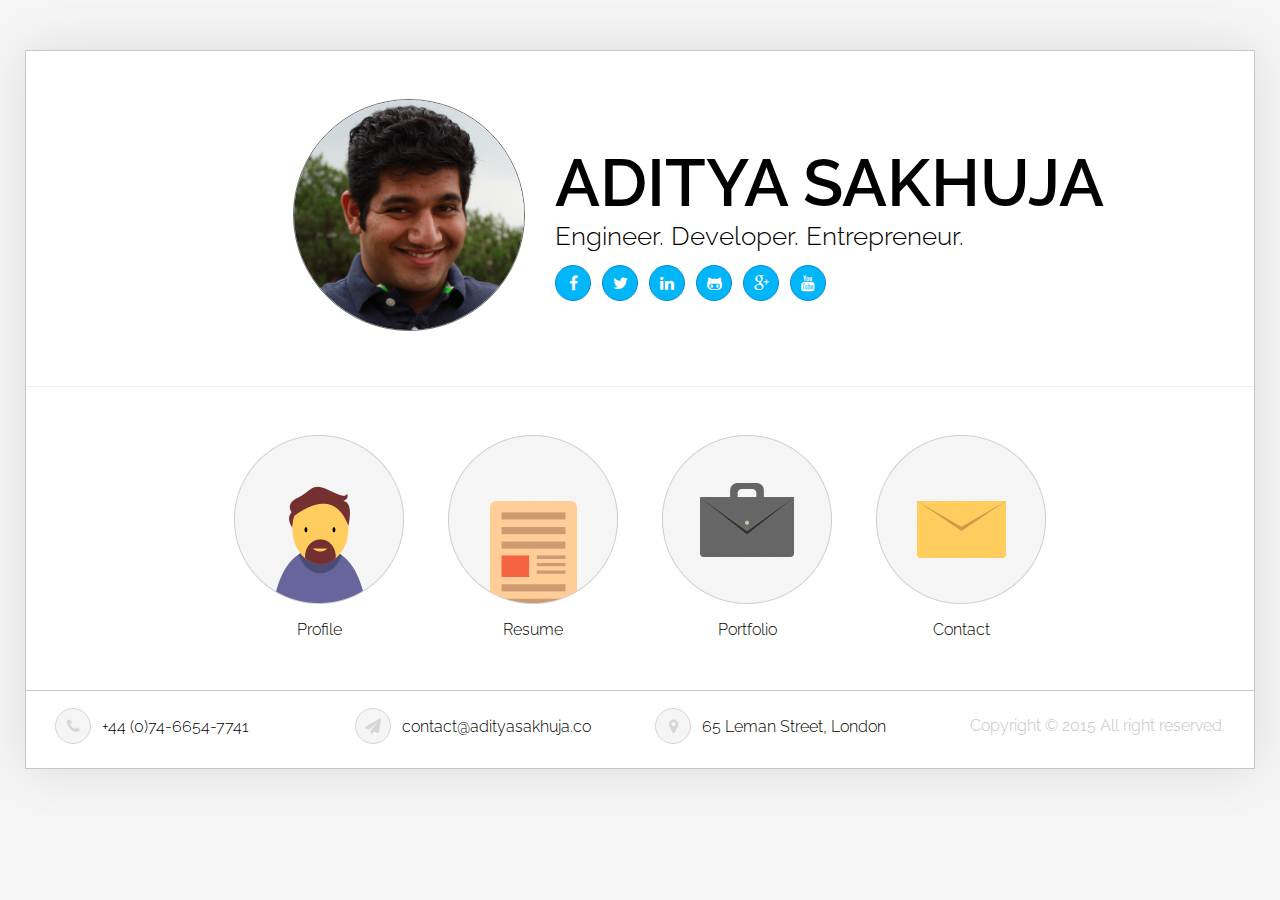
<file: index.html>
<!DOCTYPE html>
<!--[if lt IE 7 ]><html class="ie ie6" lang="en"> <![endif]-->
<!--[if IE 7 ]><html class="ie ie7" lang="en"> <![endif]-->
<!--[if IE 8 ]><html class="ie ie8" lang="en"> <![endif]-->
<!--[if (gte IE 9)|!(IE)]><!-->
<html lang="en"> <!--<![endif]-->

<head>
    <meta charset="utf-8" />
    <title>Home | Aditya Sakhuja</title>
    <meta name="author" content="Aditya Sakhuja" />
    <meta name="keywords" content="aditya, sakhuja, personal, portfolio, resume, website" />
    <meta name="description" content="Aditya Sakhuja - Personal Website" />
    <meta name="viewport" content="width=device-width, initial-scale=1, maximum-scale=1" />
    <!-- Font Awesome -->
    <link type="text/css" media="all" href="assets/fonts/font-awesome-4.3.0/css/font-awesome.min.css" rel="stylesheet" />
    <!-- Libs CSS -->
    <link type="text/css" media="all" href="assets/boostrap-files/css/bootstrap.min.css" rel="stylesheet" />
    <!-- Animate CSS -->
    <link type="text/css" media="all" href="assets/css/animate.css" rel="stylesheet" />
    <!-- Template CSS -->
    <link type="text/css" media="all" href="assets/css/style.css" rel="stylesheet" />
    <!-- Switcher CSS -->
    <link type="text/css" media="all" href="assets/css/switcher.css" rel="stylesheet" />
    <link href="assets/css/colour-scheme/color-blue.css" rel="stylesheet" type="text/css" data-color="color-blue" media="all" id="stylesheet-new">
    <!-- Responsive CSS -->
    <link type="text/css" media="all" href="assets/css/respons.css" rel="stylesheet" />
    <!-- Style Switcher -->
    <!-- Favicons -->
    <link rel="apple-touch-icon" sizes="144x144" href="assets/img/favicons/apple-touch-icon-144x144.png" />
    <link rel="apple-touch-icon" sizes="114x114" href="assets/img/favicons/apple-touch-icon-114x114.png" />
    <link rel="apple-touch-icon" sizes="72x72" href="assets/img/favicons/apple-touch-icon-72x72.png" />
    <link rel="apple-touch-icon" href="assets/img/favicons/apple-touch-icon.png" />
    <link rel="shortcut icon" href="assets/img/favicons/favicon.png" />
    <!-- Google Fonts -->
    <link href='http://fonts.googleapis.com/css?family=Raleway:400,100,100italic,200,200italic,300,300italic,400italic,500,500italic,600,600italic,700,700italic,800,800italic,900,900italic' rel='stylesheet' type='text/css'>

</head>
<body>

    <!-- Load page -->
    <div class="animationload">
        <div class="loader"></div>
    </div>
    <!-- End load page -->

    <div id="wraper">

        <!-- Start Home-header section -->
        <section class="home-header border-bottom padding-block">
            <!-- start container -->
            <div class="container">
                <!-- start row -->
                <div class="row">
                    <div class="col-xs-12 col-sm-5 col-lg-5 text-right">
                        <!-- Your foto -->
                        <div class="foto">
                            <img src="./assets/img/foto.jpg" alt="Aditya Sakhuja">
                        </div>
                        <!-- end your foto -->
                    </div>
                    <div class="col-xs-12 col-sm-7 col-lg-7">
                        <!-- Your Name -->
                        <h1 class="title">Aditya Sakhuja</h1>
                        <!-- Your Profession -->
                        <h3 class="sub-title">Engineer. Developer. Entrepreneur.</h3>
                        <!-- social icon -->
                        <div class="social">
                            <ul class="animated" data-animation="fadeIn" data-animation-delay="600">
                                <!-- social icons -->
                                <li><a class="ukie-icons hover-animate" href="https://www.facebook.com/adi.sakhuja"><i class="fa fa-facebook"></i></a></li>
                                <li><a class="ukie-icons hover-animate" href="https://twitter.com/aditya_sakhuja"><i class="fa fa-twitter"></i></a></li>
                                <li><a class="ukie-icons hover-animate" href="https://uk.linkedin.com/in/asakhuja"><i class="fa fa-linkedin"></i></a></li>
                                <li><a class="ukie-icons hover-animate" href="https://github.com/adityasakhuja"><i class="fa fa-github-alt"></i></a></li>
                                <li><a class="ukie-icons hover-animate" href="https://www.google.com/+AdityaSakhuja"><i class="fa fa-google-plus"></i></a></li>
                                <li><a class="ukie-icons hover-animate" href="https://www.youtube.com/c/AdityaSakhuja"><i class="fa fa-youtube"></i></a></li>
                            </ul>
                        </div>
                        <!-- end social icon -->
                    </div>
                </div>
                <!-- end row -->
            </div>
            <!-- end container -->
        </section>
        <!-- End Home-header section -->

        <!-- Start Menu section -->
        <nav class="menu">
            <!-- start container -->
            <div class="container">
                <!-- start row -->
                <div class="row">
                    <div class="col-xs-12 col-sm-12 col-lg-12">

                        <!-- start menu block (profile) -->
                        <a href="profile.html" class="menu-li">
                            <!-- img menu block -->
                            <span class="foto">
                                <img src="./assets/img/menu/profile.png" class="menu-img" data-img-name="profile" alt="Ukieweb">
                            </span>
                            <!-- name menu block -->
                            <span class="name">Profile</span>
                        </a>
                        <!-- end menu block (profile) -->

                        <!-- start menu block (resume) -->
                        <a href="resume.html" class="menu-li">
                            <!-- img menu block -->
                            <span class="foto">
                                <img src="./assets/img/menu/resume.png" class="menu-img" data-img-name="resume" alt="Ukieweb">
                            </span>
                            <!-- name menu block -->
                            <span class="name">Resume</span>
                        </a>
                        <!-- end menu block (resume) -->

                        <!-- start menu block (portfolio) -->
                        <a href="portfolio.html" class="menu-li">
                            <!-- img menu block -->
                            <span class="foto">
                                <img src="./assets/img/menu/portfolio.png" class="menu-img" data-img-name="portfolio" alt="Ukieweb">
                            </span>
                            <!-- name menu block -->
                            <span class="name">Portfolio</span>
                        </a>
                        <!-- end menu block (portfolio) -->

                        <!-- start menu block (contact) -->
                        <a href="contact.html" class="menu-li">
                            <!-- img menu block -->
                            <span class="foto">
                                <img src="./assets/img/menu/contact.png" class="menu-img" data-img-name="contact" alt="Ukieweb">
                            </span>
                            <!-- name menu block -->
                            <span class="name">Contact</span>
                        </a>
                        <!-- end menu block (contact) -->
                    </div>
                </div>
                <!-- end row -->
            </div>
            <!-- end container -->
        </nav>
        <!-- End Menu section -->

        <!-- Start Footer section -->
        <footer class="footer">
            <!-- start container -->
            <div class="container">
                <!-- start row -->
                <div class="row">
                    <!-- start phone number -->
                    <div class="col-xs-12 col-sm-6 col-lg-3">
                        <a href="#" class="hover-animate">
                            <span class="ukie-icons hover-animate"><i class="fa fa-phone"></i></span> +44 (0)74-6654-7741
                        </a>
                    </div>
                    <!-- end phone number -->
                    <!-- start email -->
                    <div class="col-xs-12 col-sm-6 col-lg-3">
                        <a href="#" class="hover-animate">
                            <span class="ukie-icons hover-animate"><i class="fa fa-paper-plane"></i></span> contact@adityasakhuja.co
                        </a>
                    </div>
                    <!-- end email -->
                    <!-- start address -->
                    <div class="col-xs-12 col-sm-6 col-lg-3">
                        <a href="#" class="hover-animate">
                            <span class="ukie-icons hover-animate"><i class="fa fa-map-marker"></i></span> 65 Leman Street, London
                        </a>
                    </div>
                    <!-- end address -->
                    <!-- start Copyright -->
                    <div class="col-xs-12 col-sm-6 col-lg-3 text-right">
                        <span class="copyright">Copyright © 2015 All right reserved.</span>
                    </div>
                    <!-- end Copyright -->
                </div>
                <!-- end row -->
            </div>
            <!-- end container -->
        </footer>
        <!-- End Footer section -->

    </div>

    <!-- Scroll to Top -->
    <a href="#" class="btn scrollToTop"><i class="fa fa-angle-up"></i></a>
    <!-- End Scroll to Top -->

<!-- Scripts -->
<script src="assets/js/jquery-1.11.2.min.js" type="text/javascript"></script>
<script src="assets/boostrap-files/js/bootstrap.min.js" type="text/javascript"></script>
<script src="assets/js/jquery.appear.js" type="text/javascript"></script>
<script src="assets/js/jquery.nicescroll.min.js" type="text/javascript"></script>
<script src="assets/js/jquery.mixitup.min.js" type="text/javascript"></script>
<script src="assets/js/jquery.magnific-popup.min.js" type="text/javascript"></script>
<script src="assets/js/owl.carousel.min.js" type="text/javascript"></script>
<script src="assets/js/jquery.inview.min.js" type="text/javascript"></script>
<script src="assets/js/jquery.knob.min.js" type="text/javascript"></script>
<script src="assets/js/jquery.cookie.js" type="text/javascript"></script>
<script src="assets/js/scripts.js" type="text/javascript"></script>

</body>
</html>
</file>
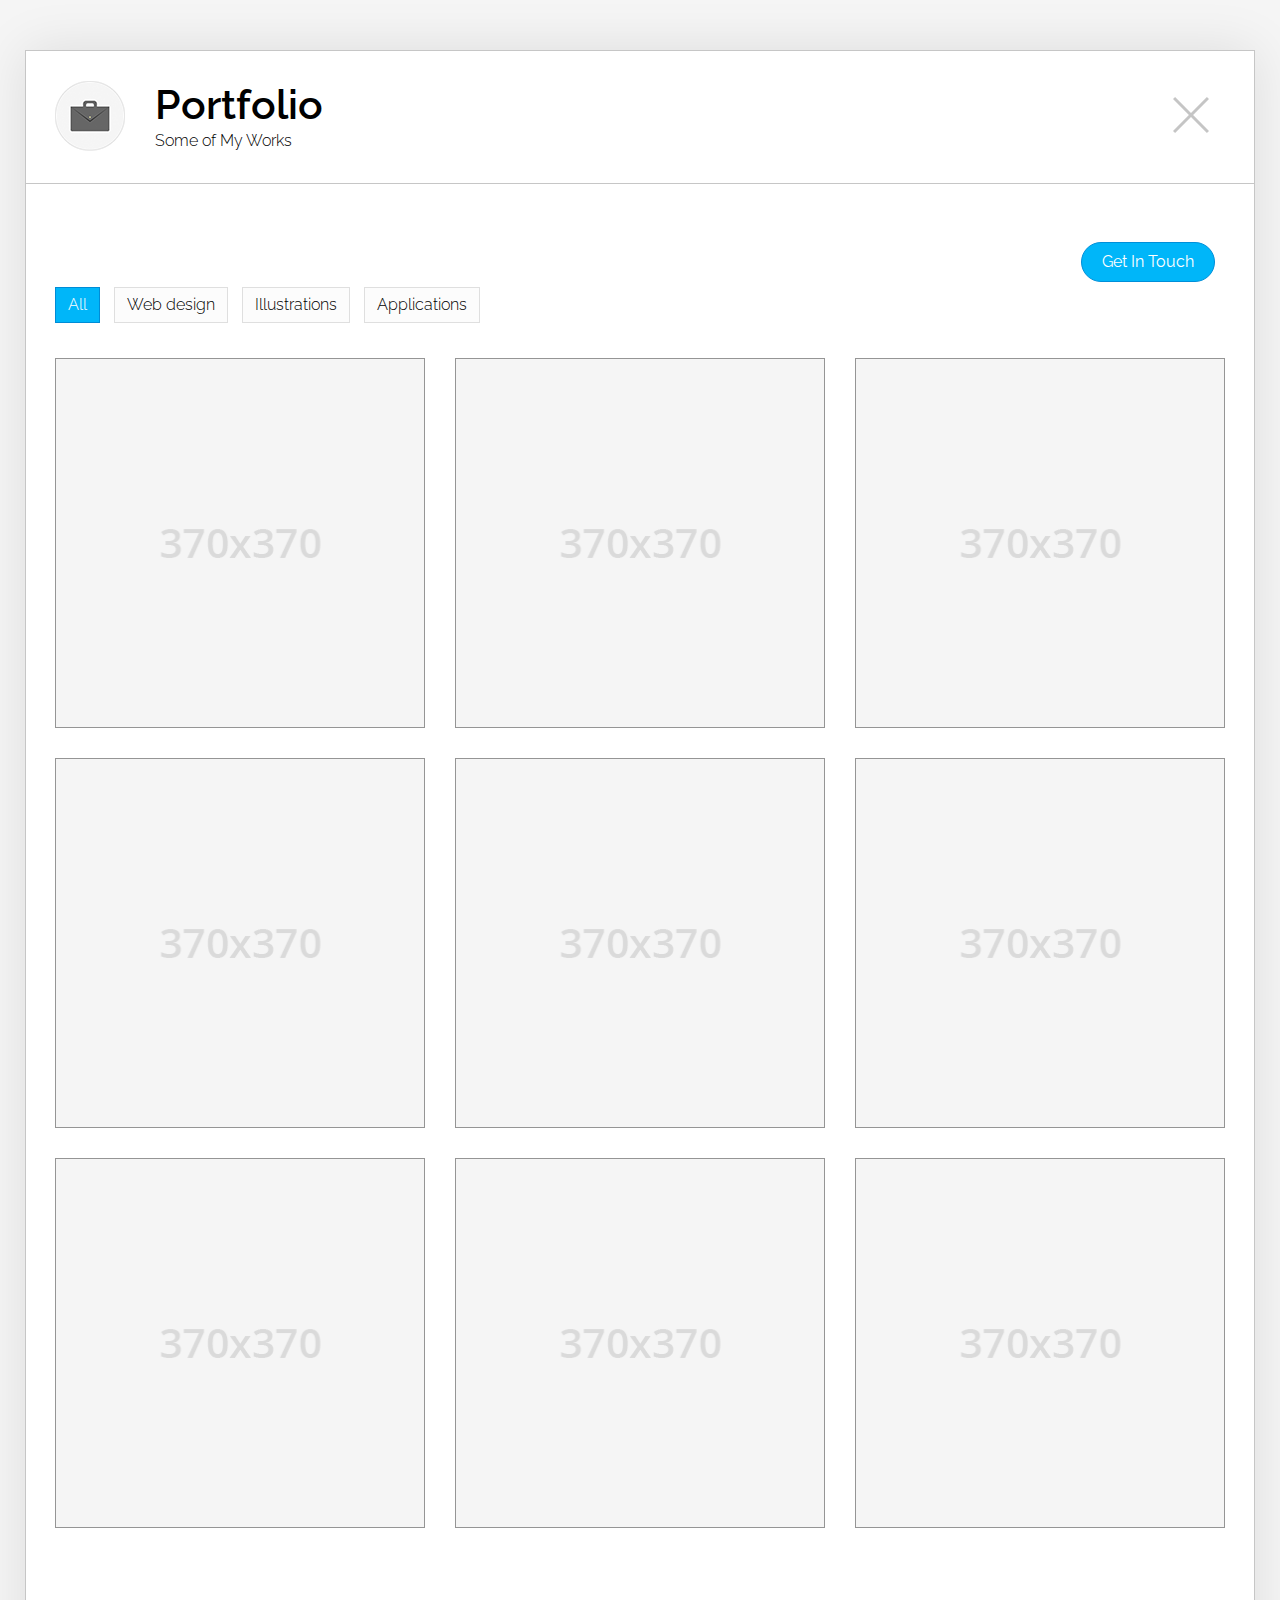
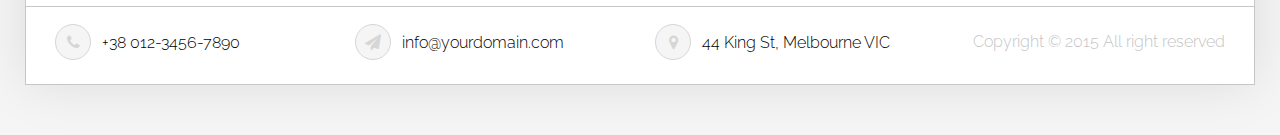
<file: portfolio.html>
<!DOCTYPE html>
<!--[if lt IE 7 ]><html class="ie ie6" lang="en"> <![endif]-->
<!--[if IE 7 ]><html class="ie ie7" lang="en"> <![endif]-->
<!--[if IE 8 ]><html class="ie ie8" lang="en"> <![endif]-->
<!--[if (gte IE 9)|!(IE)]><!-->
<html lang="en"> <!--<![endif]-->

<head>
    <meta charset="utf-8" />
    <title>Portfolio | Aditya Sakhuja</title>
    <meta name="author" content="Aditya Sakhuja" />
    <meta name="keywords" content="aditya, sakhuja, personal, portfolio, resume, website" />
    <meta name="description" content="Aditya Sakhuja - Personal Website" />
    <meta name="viewport" content="width=device-width, initial-scale=1, maximum-scale=1" />
    <!-- Font Awesome -->
    <link type="text/css" media="all" href="assets/fonts/font-awesome-4.3.0/css/font-awesome.min.css" rel="stylesheet" />
    <!-- Libs CSS -->
    <link type="text/css" media="all" href="assets/boostrap-files/css/bootstrap.min.css" rel="stylesheet" />
    <!-- Popup CSS -->
    <link type="text/css" media="all" href="assets/css/magnific-popup.css" rel="stylesheet" />
    <!-- Animate CSS -->
    <link type="text/css" media="all" href="assets/css/animate.css" rel="stylesheet" />
    <!-- Template CSS -->
    <link type="text/css" media="all" href="assets/css/style.css" rel="stylesheet" />
    <!-- Switcher CSS -->
    <link href="assets/css/colour-scheme/color-blue.css" rel="stylesheet" type="text/css" data-color="color-blue" media="all" id="stylesheet-new">
    <!-- Responsive CSS -->
    <link type="text/css" media="all" href="assets/css/respons.css" rel="stylesheet" />
    <!-- Favicons -->
    <link rel="apple-touch-icon" sizes="144x144" href="assets/img/favicons/apple-touch-icon-144x144.png" />
    <link rel="apple-touch-icon" sizes="114x114" href="assets/img/favicons/apple-touch-icon-114x114.png" />
    <link rel="apple-touch-icon" sizes="72x72" href="assets/img/favicons/apple-touch-icon-72x72.png" />
    <link rel="apple-touch-icon" href="assets/img/favicons/apple-touch-icon.png" />
    <link rel="shortcut icon" href="assets/img/favicons/favicon.png" />
    <!-- Google Fonts -->
    <link href='http://fonts.googleapis.com/css?family=Raleway:400,100,100italic,200,200italic,300,300italic,400italic,500,500italic,600,600italic,700,700italic,800,800italic,900,900italic' rel='stylesheet' type='text/css'>

</head>
<body>

<!-- Load page -->
<div class="animationload">
    <div class="loader"></div>
</div>
<!-- End load page -->

<div id="wraper">

    <!-- Start Head section -->
    <header class="head">
        <!-- start container -->
        <div class="container">
            <!-- start row -->
            <div class="row">
                <div class="col-xs-8 col-sm-11 col-lg-11">
                    <img class="logo-page" src="./assets/img/portfolio_l.png" alt="Portfolio">
                    <!-- Title Page -->
                    <h2 class="title">Portfolio</h2>
                    <!-- Description Page -->
                    <h4 class="sub-title">Some of My Works</h4>
                </div>
                <div class="col-xs-4 col-sm-1 col-lg-1 text-right">
                    <a href="index.html" class="btn-close hover-animate"></a>
                </div>
            </div>
            <!-- end row -->
        </div>
        <!-- end container -->
    </header>
    <!-- End Head section -->

    <!-- Start Portfolio section -->
    <div class="portfolio-section padding-block">
        <!-- start container -->
        <div class="container">
            <!-- start row -->
            <div class="row">
                <!-- Get In Touch Button -->
                <div class="col-xs-12 col-sm-12 col-lg-12">
                    <div class="text-right">
                        <a href="contact.html" class="btn btn-color hover-animate">Get In Touch</a>
                    </div>
                </div>
                    <!-- Portfolio -->
                    <div class="portfolio">

                        <div class="filter_div controls">
                            <div class="col-xs-12 col-sm-12 col-lg-11">
                                <ul>
                                    <li class="hover-animate filter active" data-filter="all">All</li>
                                    <li class="hover-animate filter" data-filter=".category-1">Web design</li>
                                    <li class="hover-animate filter" data-filter=".category-2">Illustrations</li>
                                    <li class="hover-animate filter" data-filter=".category-3">Applications</li>
                                </ul>
                            </div>
                        </div>

                        <div id="portfolio-grid">

                            <div class="mix col-xs-12 col-sm-6 col-lg-4 portfolio-item category-2">
                                <div class="within">

                                    <img src="assets/img/portfolio/p1.png" alt="Alt">
                                    <div class="port-item-cont">
                                        <h3 class="title">Project Title</h3>
                                        <p class="desc">Your Project description</p>
                                        <a href="#" class="popup-content view-work hover-animate">View details</a>
                                    </div>

                                    <div class="hidden">
                                        <div class="podrt-desc">
                                            <div class="modal-box-content">
                                                <img src="assets/img/portfolio/p_b1.png" alt="Alt">
                                                <button class="mfp-close"></button>
                                                <div class="text">
                                                    <h3 class="title">Project Title</h3>
                                                    <table>
                                                        <tr>
                                                            <td class="font-weight-m width-td">Completed</td>
                                                            <td>November 2014</td>
                                                        </tr>
                                                        <tr>
                                                            <td class="font-weight-m">Client</td>
                                                            <td>Envato</td>
                                                        </tr>
                                                    </table>
                                                    <p>Duis aute irure dolor in reprehenderit in voluptate velit esse cillum dolore eu fugiat nulla pariatur
                                                        sint occaecat cupidatat non proident, sunt in culpa qui officia deserunt mollit anim id est laborum
                                                        sed ut perspiciatis unde omnis iste natus error sit voluptatem accusantium doloremque
                                                        laudantium, totam rem aperiamae vitae dicta sunt explicabo.</p>
                                                    <a href="" class="btn btn-color">See Live</a>
                                                </div>
                                            </div>
                                        </div>
                                    </div>

                                </div>
                            </div>
                            <div class="mix col-xs-12 col-sm-6 col-lg-4 portfolio-item category-2">
                                <div class="within">

                                    <img src="assets/img/portfolio/p1.png" alt="Alt">
                                    <div class="port-item-cont">
                                        <h3 class="title">Project Title</h3>
                                        <p class="desc">Your Project description</p>
                                        <a href="#" class="popup-content view-work hover-animate">View details</a>
                                    </div>

                                    <div class="hidden">
                                        <div class="podrt-desc">
                                            <div class="modal-box-content">
                                                <img src="assets/img/portfolio/p_b1.png" alt="Alt">
                                                <button class="mfp-close"></button>
                                                <div class="text">
                                                    <h3 class="title">Project Title</h3>
                                                    <table>
                                                        <tr>
                                                            <td class="font-weight-m width-td">Completed</td>
                                                            <td>November 2014</td>
                                                        </tr>
                                                        <tr>
                                                            <td class="font-weight-m">Client</td>
                                                            <td>Envato</td>
                                                        </tr>
                                                    </table>
                                                    <p>Duis aute irure dolor in reprehenderit in voluptate velit esse cillum dolore eu fugiat nulla pariatur
                                                        sint occaecat cupidatat non proident, sunt in culpa qui officia deserunt mollit anim id est laborum
                                                        sed ut perspiciatis unde omnis iste natus error sit voluptatem accusantium doloremque
                                                        laudantium, totam rem aperiamae vitae dicta sunt explicabo.</p>
                                                    <a href="" class="btn btn-color">See Live</a>
                                                </div>
                                            </div>
                                        </div>
                                    </div>

                                </div>
                            </div>
                            <div class="mix col-xs-12 col-sm-6 col-lg-4 portfolio-item category-1">
                                <div class="within">

                                    <img src="assets/img/portfolio/p1.png" alt="Alt">
                                    <div class="port-item-cont">
                                        <h3 class="title">Project Title</h3>
                                        <p class="desc">Your Project description</p>
                                        <a href="#" class="popup-content view-work hover-animate">View details</a>
                                    </div>

                                    <div class="hidden">
                                        <div class="podrt-desc">
                                            <div class="modal-box-content">
                                                <img src="assets/img/portfolio/p_b1.png" alt="Alt">
                                                <button class="mfp-close"></button>
                                                <div class="text">
                                                    <h3 class="title">Project Title</h3>
                                                    <table>
                                                        <tr>
                                                            <td class="font-weight-m width-td">Completed</td>
                                                            <td>November 2014</td>
                                                        </tr>
                                                        <tr>
                                                            <td class="font-weight-m">Client</td>
                                                            <td>Envato</td>
                                                        </tr>
                                                    </table>
                                                    <p>Duis aute irure dolor in reprehenderit in voluptate velit esse cillum dolore eu fugiat nulla pariatur
                                                        sint occaecat cupidatat non proident, sunt in culpa qui officia deserunt mollit anim id est laborum
                                                        sed ut perspiciatis unde omnis iste natus error sit voluptatem accusantium doloremque
                                                        laudantium, totam rem aperiamae vitae dicta sunt explicabo.</p>
                                                    <a href="" class="btn btn-color">See Live</a>
                                                </div>
                                            </div>
                                        </div>
                                    </div>

                                </div>
                            </div>
                            <div class="mix col-xs-12 col-sm-6 col-lg-4 portfolio-item category-1">
                                <div class="within">

                                    <img src="assets/img/portfolio/p1.png" alt="Alt">
                                    <div class="port-item-cont">
                                        <h3 class="title">Project Title</h3>
                                        <p class="desc">Your Project description</p>
                                        <a href="#" class="popup-content view-work hover-animate">View details</a>
                                    </div>

                                    <div class="hidden">
                                        <div class="podrt-desc">
                                            <div class="modal-box-content">
                                                <img src="assets/img/portfolio/p_b1.png" alt="Alt">
                                                <button class="mfp-close"></button>
                                                <div class="text">
                                                    <h3 class="title">Project Title</h3>
                                                    <table>
                                                        <tr>
                                                            <td class="font-weight-m width-td">Completed</td>
                                                            <td>November 2014</td>
                                                        </tr>
                                                        <tr>
                                                            <td class="font-weight-m">Client</td>
                                                            <td>Envato</td>
                                                        </tr>
                                                    </table>
                                                    <p>Duis aute irure dolor in reprehenderit in voluptate velit esse cillum dolore eu fugiat nulla pariatur
                                                        sint occaecat cupidatat non proident, sunt in culpa qui officia deserunt mollit anim id est laborum
                                                        sed ut perspiciatis unde omnis iste natus error sit voluptatem accusantium doloremque
                                                        laudantium, totam rem aperiamae vitae dicta sunt explicabo.</p>
                                                    <a href="" class="btn btn-color">See Live</a>
                                                </div>
                                            </div>
                                        </div>
                                    </div>

                                </div>
                            </div>
                            <div class="mix col-xs-12 col-sm-6 col-lg-4 portfolio-item category-2">
                                <div class="within">

                                    <img src="assets/img/portfolio/p1.png" alt="Alt">
                                    <div class="port-item-cont">
                                        <h3 class="title">Project Title</h3>
                                        <p class="desc">Your Project description</p>
                                        <a href="#" class="popup-content view-work hover-animate">View details</a>
                                    </div>

                                    <div class="hidden">
                                        <div class="podrt-desc">
                                            <div class="modal-box-content">
                                                <img src="assets/img/portfolio/p_b1.png" alt="Alt">
                                                <button class="mfp-close"></button>
                                                <div class="text">
                                                    <h3 class="title">Project Title</h3>
                                                    <table>
                                                        <tr>
                                                            <td class="font-weight-m width-td">Completed</td>
                                                            <td>November 2014</td>
                                                        </tr>
                                                        <tr>
                                                            <td class="font-weight-m">Client</td>
                                                            <td>Envato</td>
                                                        </tr>
                                                    </table>
                                                    <p>Duis aute irure dolor in reprehenderit in voluptate velit esse cillum dolore eu fugiat nulla pariatur
                                                        sint occaecat cupidatat non proident, sunt in culpa qui officia deserunt mollit anim id est laborum
                                                        sed ut perspiciatis unde omnis iste natus error sit voluptatem accusantium doloremque
                                                        laudantium, totam rem aperiamae vitae dicta sunt explicabo.</p>
                                                    <a href="" class="btn btn-color">See Live</a>
                                                </div>
                                            </div>
                                        </div>
                                    </div>

                                </div>
                            </div>
                            <div class="mix col-xs-12 col-sm-6 col-lg-4 portfolio-item category-3">
                                <div class="within">

                                    <img src="assets/img/portfolio/p1.png" alt="Alt">
                                    <div class="port-item-cont">
                                        <h3 class="title">Project Title</h3>
                                        <p class="desc">Your Project description</p>
                                        <a href="#" class="popup-content view-work hover-animate">View details</a>
                                    </div>

                                    <div class="hidden">
                                        <div class="podrt-desc">
                                            <div class="modal-box-content">
                                                <img src="assets/img/portfolio/p_b1.png" alt="Alt">
                                                <button class="mfp-close"></button>
                                                <div class="text">
                                                    <h3 class="title">Project Title</h3>
                                                    <table>
                                                        <tr>
                                                            <td class="font-weight-m width-td">Completed</td>
                                                            <td>November 2014</td>
                                                        </tr>
                                                        <tr>
                                                            <td class="font-weight-m">Client</td>
                                                            <td>Envato</td>
                                                        </tr>
                                                    </table>
                                                    <p>Duis aute irure dolor in reprehenderit in voluptate velit esse cillum dolore eu fugiat nulla pariatur
                                                        sint occaecat cupidatat non proident, sunt in culpa qui officia deserunt mollit anim id est laborum
                                                        sed ut perspiciatis unde omnis iste natus error sit voluptatem accusantium doloremque
                                                        laudantium, totam rem aperiamae vitae dicta sunt explicabo.</p>
                                                    <a href="" class="btn btn-color">See Live</a>
                                                </div>
                                            </div>
                                        </div>
                                    </div>

                                </div>
                            </div>
                            <div class="mix col-xs-12 col-sm-6 col-lg-4 portfolio-item category-3">
                                <div class="within">

                                    <img src="assets/img/portfolio/p1.png" alt="Alt">
                                    <div class="port-item-cont">
                                        <h3 class="title">Project Title</h3>
                                        <p class="desc">Your Project description</p>
                                        <a href="#" class="popup-content view-work hover-animate">View details</a>
                                    </div>

                                    <div class="hidden">
                                        <div class="podrt-desc">
                                            <div class="modal-box-content">
                                                <img src="assets/img/portfolio/p_b1.png" alt="Alt">
                                                <button class="mfp-close"></button>
                                                <div class="text">
                                                    <h3 class="title">Project Title</h3>
                                                    <table>
                                                        <tr>
                                                            <td class="font-weight-m width-td">Completed</td>
                                                            <td>November 2014</td>
                                                        </tr>
                                                        <tr>
                                                            <td class="font-weight-m">Client</td>
                                                            <td>Envato</td>
                                                        </tr>
                                                    </table>
                                                    <p>Duis aute irure dolor in reprehenderit in voluptate velit esse cillum dolore eu fugiat nulla pariatur
                                                        sint occaecat cupidatat non proident, sunt in culpa qui officia deserunt mollit anim id est laborum
                                                        sed ut perspiciatis unde omnis iste natus error sit voluptatem accusantium doloremque
                                                        laudantium, totam rem aperiamae vitae dicta sunt explicabo.</p>
                                                    <a href="" class="btn btn-color">See Live</a>
                                                </div>
                                            </div>
                                        </div>
                                    </div>

                                </div>
                            </div>
                            <div class="mix col-xs-12 col-sm-6 col-lg-4 portfolio-item category-2">
                                <div class="within">

                                    <img src="assets/img/portfolio/p1.png" alt="Alt">
                                    <div class="port-item-cont">
                                        <h3 class="title">Project Title</h3>
                                        <p class="desc">Your Project description</p>
                                        <a href="#" class="popup-content view-work hover-animate">View details</a>
                                    </div>

                                    <div class="hidden">
                                        <div class="podrt-desc">
                                            <div class="modal-box-content">
                                                <img src="assets/img/portfolio/p_b1.png" alt="Alt">
                                                <button class="mfp-close"></button>
                                                <div class="text">
                                                    <h3 class="title">Project Title</h3>
                                                    <table>
                                                        <tr>
                                                            <td class="font-weight-m width-td">Completed</td>
                                                            <td>November 2014</td>
                                                        </tr>
                                                        <tr>
                                                            <td class="font-weight-m">Client</td>
                                                            <td>Envato</td>
                                                        </tr>
                                                    </table>
                                                    <p>Duis aute irure dolor in reprehenderit in voluptate velit esse cillum dolore eu fugiat nulla pariatur
                                                        sint occaecat cupidatat non proident, sunt in culpa qui officia deserunt mollit anim id est laborum
                                                        sed ut perspiciatis unde omnis iste natus error sit voluptatem accusantium doloremque
                                                        laudantium, totam rem aperiamae vitae dicta sunt explicabo.</p>
                                                    <a href="" class="btn btn-color">See Live</a>
                                                </div>
                                            </div>
                                        </div>
                                    </div>

                                </div>
                            </div>
                            <div class="mix col-xs-12 col-sm-6 col-lg-4 portfolio-item category-2">
                                <div class="within">

                                    <img src="assets/img/portfolio/p1.png" alt="Alt">
                                    <div class="port-item-cont">
                                        <h3 class="title">Project Title</h3>
                                        <p class="desc">Your Project description</p>
                                        <a href="#" class="popup-content view-work hover-animate">View details</a>
                                    </div>

                                    <div class="hidden">
                                        <div class="podrt-desc">
                                            <div class="modal-box-content">
                                                <img src="assets/img/portfolio/p_b1.png" alt="Alt">
                                                <button class="mfp-close"></button>
                                                <div class="text">
                                                    <h3 class="title">Project Title</h3>
                                                    <table>
                                                        <tr>
                                                            <td class="font-weight-m width-td">Completed</td>
                                                            <td>November 2014</td>
                                                        </tr>
                                                        <tr>
                                                            <td class="font-weight-m">Client</td>
                                                            <td>Envato</td>
                                                        </tr>
                                                    </table>
                                                    <p>Duis aute irure dolor in reprehenderit in voluptate velit esse cillum dolore eu fugiat nulla pariatur
                                                        sint occaecat cupidatat non proident, sunt in culpa qui officia deserunt mollit anim id est laborum
                                                        sed ut perspiciatis unde omnis iste natus error sit voluptatem accusantium doloremque
                                                        laudantium, totam rem aperiamae vitae dicta sunt explicabo.</p>
                                                    <a href="" class="btn btn-color">See Live</a>
                                                </div>
                                            </div>
                                        </div>
                                    </div>

                                </div>
                            </div>


                        </div>

                    </div>
                    <!-- end Portfolio -->
            </div>
            <!-- end row -->
        </div>
        <!-- end container -->
    </div>
    <!-- End Portfolio section -->


    <!-- Start Footer section -->
    <footer class="footer">
        <!-- start container -->
        <div class="container">
            <!-- start row -->
            <div class="row">
                <!-- start phone number -->
                <div class="col-xs-12 col-sm-6 col-lg-3">
                    <a href="#" class="hover-animate">
                        <span class="ukie-icons hover-animate"><i class="fa fa-phone"></i></span> +38 012-3456-7890
                    </a>
                </div>
                <!-- end phone number -->
                <!-- start email -->
                <div class="col-xs-12 col-sm-6 col-lg-3">
                    <a href="#" class="hover-animate">
                        <span class="ukie-icons hover-animate"><i class="fa fa-paper-plane"></i></span> info@yourdomain.com
                    </a>
                </div>
                <!-- end email -->
                <!-- start address -->
                <div class="col-xs-12 col-sm-6 col-lg-3">
                    <a href="#" class="hover-animate">
                        <span class="ukie-icons hover-animate"><i class="fa fa-map-marker"></i></span> 44 King St, Melbourne VIC
                    </a>
                </div>
                <!-- end address -->
                <!-- start Copyright -->
                <div class="col-xs-12 col-sm-6 col-lg-3 text-right">
                    <span class="copyright">Copyright © 2015 All right reserved</span>
                </div>
                <!-- end Copyright -->
            </div>
            <!-- end row -->
        </div>
        <!-- end container -->
    </footer>
    <!-- End Footer section -->

</div>

<!-- Scroll to Top -->
<a href="#" class="btn scrollToTop"><i class="fa fa-angle-up"></i></a>
<!-- End Scroll to Top -->

<!-- Scripts -->
<script src="assets/js/jquery-1.11.2.min.js" type="text/javascript"></script>
<script src="assets/boostrap-files/js/bootstrap.min.js" type="text/javascript"></script>
<script src="assets/js/jquery.appear.js" type="text/javascript"></script>
<script src="assets/js/jquery.nicescroll.min.js" type="text/javascript"></script>
<script src="assets/js/jquery.mixitup.min.js" type="text/javascript"></script>
<script src="assets/js/jquery.magnific-popup.min.js" type="text/javascript"></script>
<script src="assets/js/owl.carousel.min.js" type="text/javascript"></script>
<script src="assets/js/jquery.inview.min.js" type="text/javascript"></script>
<script src="assets/js/jquery.knob.min.js" type="text/javascript"></script>
<script src="assets/js/portfolio_scripts.js" type="text/javascript"></script>
<script src="assets/js/jquery.cookie.js" type="text/javascript"></script>
<script src="assets/js/scripts.js" type="text/javascript"></script>

</body>
</html>
</file>
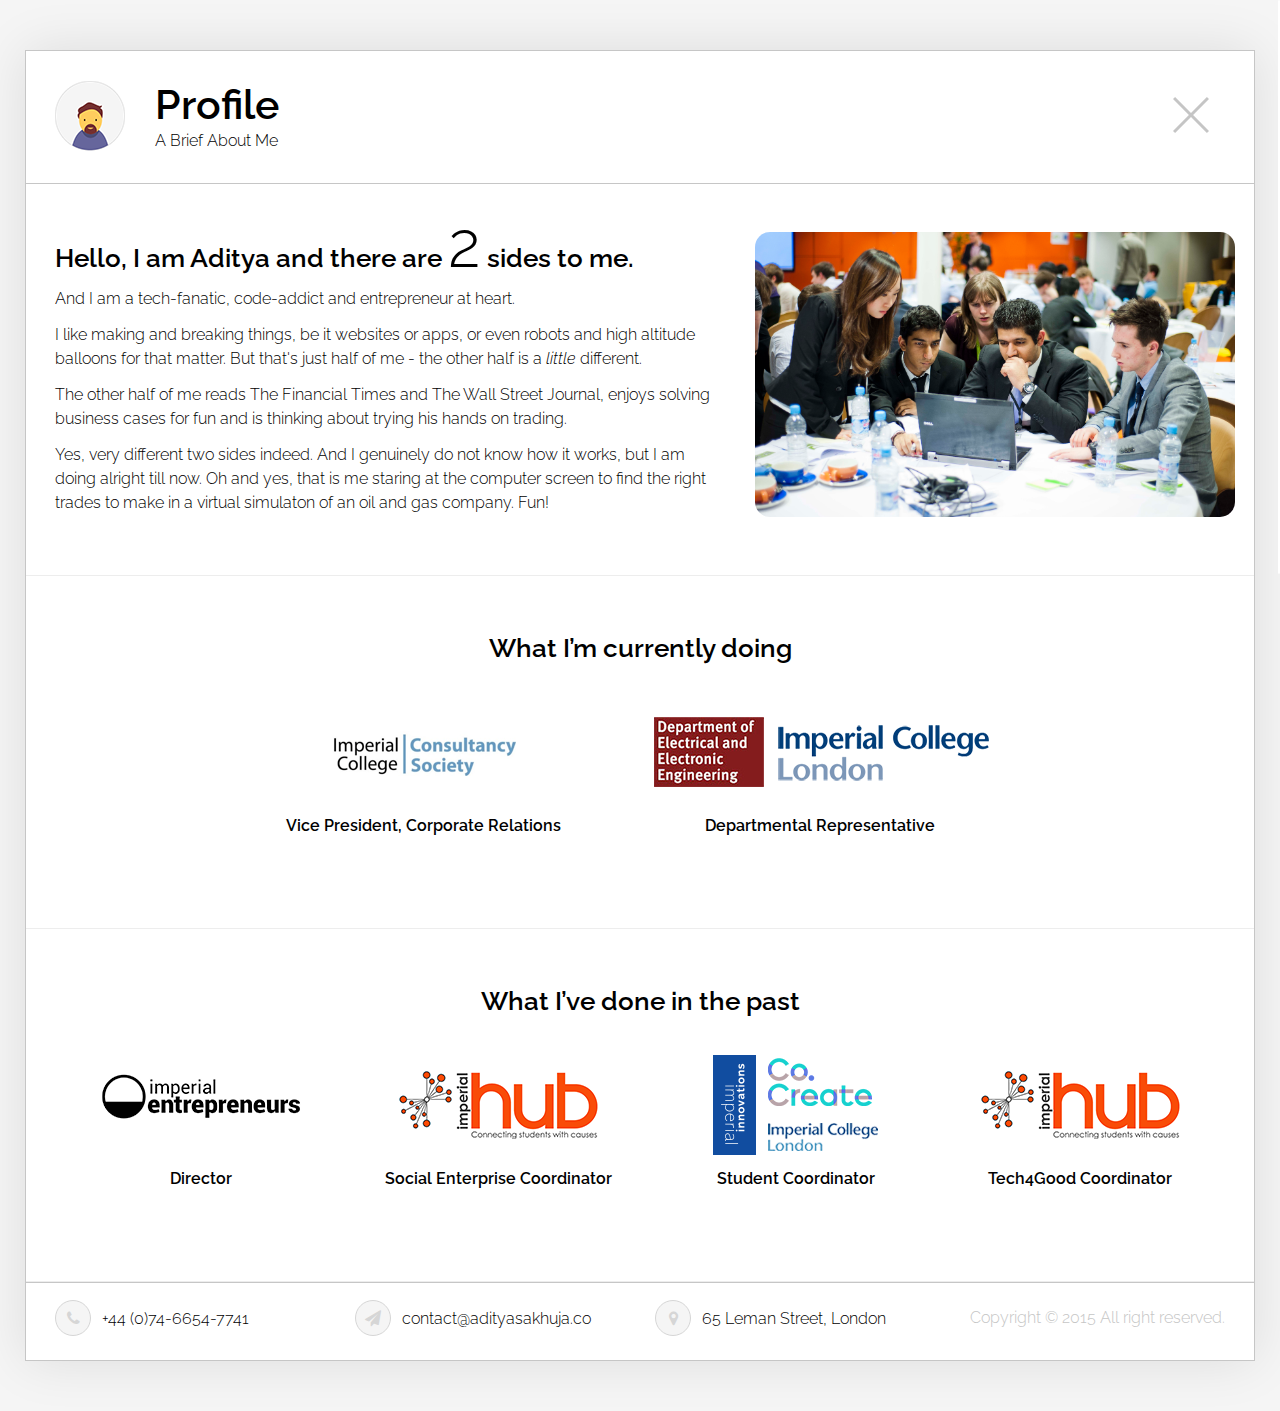
<file: profile.html>
<!DOCTYPE html>
<!--[if lt IE 7 ]><html class="ie ie6" lang="en"> <![endif]-->
<!--[if IE 7 ]><html class="ie ie7" lang="en"> <![endif]-->
<!--[if IE 8 ]><html class="ie ie8" lang="en"> <![endif]-->
<!--[if (gte IE 9)|!(IE)]><!-->
<html lang="en"> <!--<![endif]-->

<head>
    <meta charset="utf-8" />
    <title>Profile | Aditya Sakhuja</title>
    <meta name="author" content="Aditya Sakhuja" />
    <meta name="keywords" content="aditya, sakhuja, personal, portfolio, resume, website" />
    <meta name="description" content="Aditya Sakhuja - Personal Website" />
    <meta name="viewport" content="width=device-width, initial-scale=1, maximum-scale=1" />
    <!-- Font Awesome -->
    <link type="text/css" media="all" href="assets/fonts/font-awesome-4.3.0/css/font-awesome.min.css" rel="stylesheet" />
    <!-- Libs CSS -->
    <link type="text/css" media="all" href="assets/boostrap-files/css/bootstrap.min.css" rel="stylesheet" />
    <!-- Animate CSS -->
    <link type="text/css" media="all" href="assets/css/animate.css" rel="stylesheet" />
    <!-- Template CSS -->
    <link type="text/css" media="all" href="assets/css/style.css" rel="stylesheet" />
    <!-- Switcher CSS -->
    <link href="assets/css/colour-scheme/color-blue.css" rel="stylesheet" type="text/css" data-color="color-blue" media="all" id="stylesheet-new">
    <!-- Responsive CSS -->
    <link type="text/css" media="all" href="assets/css/respons.css" rel="stylesheet" />
    <!-- Favicons -->
    <link rel="apple-touch-icon" sizes="144x144" href="assets/img/favicons/apple-touch-icon-144x144.png" />
    <link rel="apple-touch-icon" sizes="114x114" href="assets/img/favicons/apple-touch-icon-114x114.png" />
    <link rel="apple-touch-icon" sizes="72x72" href="assets/img/favicons/apple-touch-icon-72x72.png" />
    <link rel="apple-touch-icon" href="assets/img/favicons/apple-touch-icon.png" />
    <link rel="shortcut icon" href="assets/img/favicons/favicon.png" />
    <!-- Google Fonts -->
    <link href='http://fonts.googleapis.com/css?family=Raleway:400,100,100italic,200,200italic,300,300italic,400italic,500,500italic,600,600italic,700,700italic,800,800italic,900,900italic' rel='stylesheet' type='text/css'>

</head>
<body>

<!-- Load page -->
<div class="animationload">
    <div class="loader"></div>
</div>
<!-- End load page -->

<div id="wraper">

    <!-- Start Head section -->
    <header class="head">
        <!-- start container -->
        <div class="container">
            <!-- start row -->
            <div class="row">
                <div class="col-xs-8 col-sm-11 col-lg-11">
                    <img class="logo-page" src="./assets/img/profile_l.png" alt="Ukieweb">
                    <!-- Title Page -->
                    <h2 class="title">Profile</h2>
                    <!-- Description Page -->
                    <h4 class="sub-title">A Brief About Me</h4>
                </div>
                <div class="col-xs-4 col-sm-1 col-lg-1 text-right">
                    <a href="index.html" class="btn-close hover-animate"></a>
                </div>
            </div>
            <!-- end row -->
        </div>
        <!-- end container -->
    </header>
    <!-- End Head section -->

    <!-- Start Content section -->
    <section class="content border-bottom padding-block">
        <!-- start container -->
        <div class="container">
            <!-- start row -->
            <div class="row">
                <div class="col-xs-12 col-sm-12 col-lg-7">
                    <h3 class="title">Hello, I am Aditya and there are <span id="two">2</span> sides to me.</h3>
                    <p>And I am a tech-fanatic, code-addict and entrepreneur at heart.</p>
                    <p>I like making and breaking things, be it websites or apps, or even robots and high altitude balloons for that matter. But that's just half of me - the other half is a <em>little</em> different.</p>
                    <p>The other half of me reads The Financial Times and The Wall Street Journal, enjoys solving business cases for fun and is thinking about trying his hands on trading.</p>
                    <p>Yes, very different two sides indeed. And I genuinely do not know how it works, but I am doing alright till now. Oh and yes, that is me staring at the computer screen to find the right trades to make in a virtual simulaton of an oil and gas company. Fun!</p>
                    <p>
                    </p>
                </div>
                <div class="col-xs-12 col-sm-12 col-lg-5">
                    <img src="./assets/img/work.jpg" id="profile-img">
                </div>
            </div>
            <!-- end row -->
        </div>
        <!-- end container -->
    </section>
    <!-- End Content section -->

    <!-- Start Current Info section -->
    <section class="info border-bottom padding-block text-center">
        <!-- start container -->
        <div class="container">
            <!-- start row -->
            <div class="row">
                <div class="col-xs-12 col-sm-12 col-lg-12">
                    <h3 class="title">What I’m currently doing</h3>
                </div>
            </div>
            <!-- end row -->
            <!-- start row -->
            <div class="row">
                <div class="col-xs-12 col-sm-12 col-lg-12">
                    <div class="circle-block ">
                        <img src="./assets/img/iccs.png">
                        <p class="name">Vice President, Corporate Relations</p>
                    </div>
                    <div class="circle-block">
                        <img src="./assets/img/eee.png">
                        <p class="name">Departmental Representative</p>
                    </div>
                </div>
            </div>
            <!-- end row -->
        </div>
        <!-- end container -->
    </section>
    <!-- End Current Info section -->

    <!-- Start Past Info section -->
    <section class="info border-bottom padding-block text-center">
        <!-- start container -->
        <div class="container">
            <!-- start row -->
            <div class="row">
                <div class="col-xs-12 col-sm-12 col-lg-12">
                    <h3 class="title">What I’ve done in the past</h3>
                </div>
            </div>
            <!-- end row -->
            <!-- start row -->
            <div class="row">
                <div class="col-xs-12 col-sm-12 col-lg-12">
                    
                    <div class="circle-block">
                        <img src="./assets/img/ie.png">
                        <p class="name">Director</p>
                    </div>
                    <div class="circle-block">
                        <img src="./assets/img/ih.png">
                        <p class="name">Social Enterprise Coordinator</p>
                    </div>
                    <div class="circle-block ">
                        <img src="./assets/img/icc.png">
                        <p class="name">Student Coordinator</p>
                    </div>
                    <div class="circle-block">
                        <img src="./assets/img/ih.png">
                        <p class="name">Tech4Good Coordinator</p>
                    </div>
                </div>
            </div>
            <!-- end row -->
        </div>
        <!-- end container -->
    </section>
    <!-- End Past Info section -->

    <!-- Start Footer section -->
    <footer class="footer">
        <!-- start container -->
        <div class="container">
            <!-- start row -->
            <div class="row">
            <!-- start phone number -->
                <div class="col-xs-12 col-sm-6 col-lg-3">
                    <a href="#" class="hover-animate">
                        <span class="ukie-icons hover-animate"><i class="fa fa-phone"></i></span> +44 (0)74-6654-7741
                    </a>
                </div>
                <!-- end phone number -->
                <!-- start email -->
                <div class="col-xs-12 col-sm-6 col-lg-3">
                    <a href="#" class="hover-animate">
                        <span class="ukie-icons hover-animate"><i class="fa fa-paper-plane"></i></span> contact@adityasakhuja.co
                    </a>
                </div>
                <!-- end email -->
                <!-- start address -->
                <div class="col-xs-12 col-sm-6 col-lg-3">
                    <a href="#" class="hover-animate">
                        <span class="ukie-icons hover-animate"><i class="fa fa-map-marker"></i></span> 65 Leman Street, London
                    </a>
                </div>
                <!-- end address -->
                <!-- start Copyright -->
                <div class="col-xs-12 col-sm-6 col-lg-3 text-right">
                    <span class="copyright">Copyright © 2015 All right reserved.</span>
                </div>
                <!-- end Copyright -->
            </div>
            <!-- end row -->
        </div>
        <!-- end container -->
    </footer>
    <!-- End Footer section -->

</div>

<!-- Scroll to Top -->
<a href="#" class="btn scrollToTop"><i class="fa fa-angle-up"></i></a>
<!-- End Scroll to Top -->

<!-- Scripts -->
<script src="assets/js/jquery-1.11.2.min.js" type="text/javascript"></script>
<script src="assets/boostrap-files/js/bootstrap.min.js" type="text/javascript"></script>
<script src="assets/js/jquery.appear.js" type="text/javascript"></script>
<script src="assets/js/jquery.nicescroll.min.js" type="text/javascript"></script>
<script src="assets/js/jquery.mixitup.min.js" type="text/javascript"></script>
<script src="assets/js/jquery.magnific-popup.min.js" type="text/javascript"></script>
<script src="assets/js/owl.carousel.min.js" type="text/javascript"></script>
<script src="assets/js/jquery.inview.min.js" type="text/javascript"></script>
<script src="assets/js/jquery.knob.min.js" type="text/javascript"></script>
<script src="assets/js/jquery.cookie.js" type="text/javascript"></script>
<script src="assets/js/scripts.js" type="text/javascript"></script>

</body>
</html>
</file>
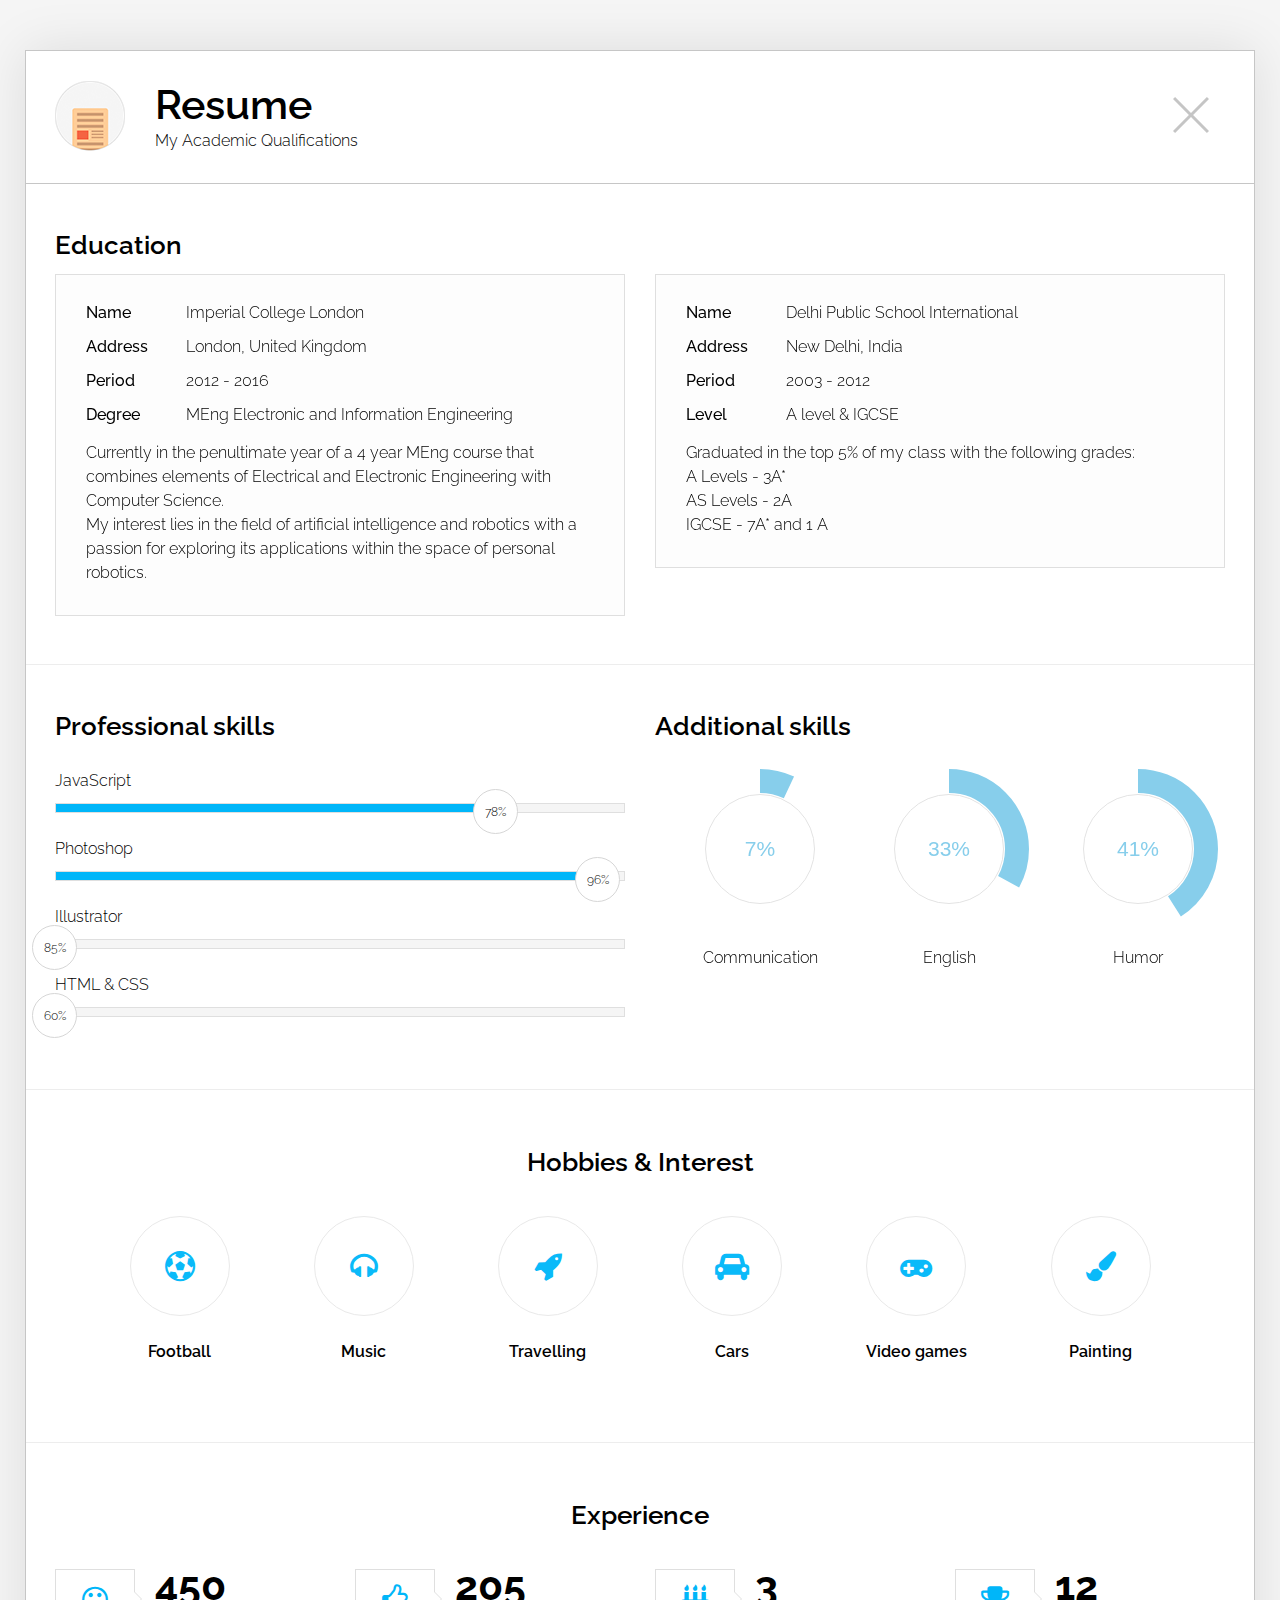
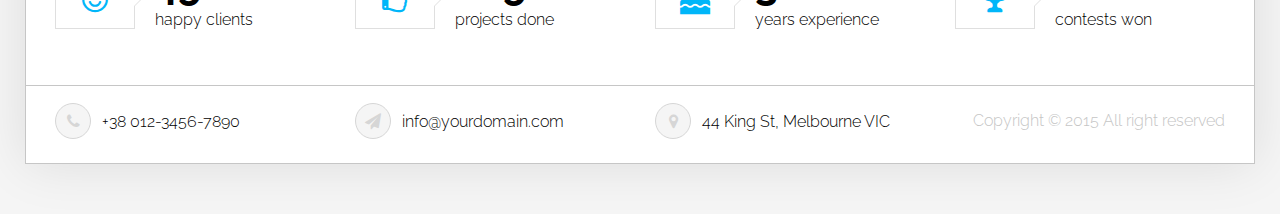
<file: resume.html>
<!DOCTYPE html>
<!--[if lt IE 7 ]><html class="ie ie6" lang="en"> <![endif]-->
<!--[if IE 7 ]><html class="ie ie7" lang="en"> <![endif]-->
<!--[if IE 8 ]><html class="ie ie8" lang="en"> <![endif]-->
<!--[if (gte IE 9)|!(IE)]><!-->
<html lang="en"> <!--<![endif]-->

<head>
    <meta charset="utf-8" />
   <title>Resume | Aditya Sakhuja</title>
    <meta name="author" content="Aditya Sakhuja" />
    <meta name="keywords" content="aditya, sakhuja, personal, portfolio, resume, website" />
    <meta name="description" content="Aditya Sakhuja - Personal Website" />
    <meta name="viewport" content="width=device-width, initial-scale=1, maximum-scale=1" />
    <!-- Font Awesome -->
    <link type="text/css" media="all" href="assets/fonts/font-awesome-4.3.0/css/font-awesome.min.css" rel="stylesheet" />
    <!-- Libs CSS -->
    <link type="text/css" media="all" href="assets/boostrap-files/css/bootstrap.min.css" rel="stylesheet" />
    <!-- Important Owl stylesheet -->
    <link rel="stylesheet" href="assets/css/owl.carousel.css">
    <!-- Default Theme -->
    <link rel="stylesheet" href="assets/css/owl.theme.css">
    <!-- Animate CSS -->
    <link type="text/css" media="all" href="assets/css/animate.css" rel="stylesheet" />
    <!-- Template CSS -->
    <link type="text/css" media="all" href="assets/css/style.css" rel="stylesheet" />
    <!-- Switcher CSS -->
    <link href="assets/css/colour-scheme/color-blue.css" rel="stylesheet" type="text/css" data-color="color-blue" media="all" id="stylesheet-new">
    <!-- Responsive CSS -->
    <link type="text/css" media="all" href="assets/css/respons.css" rel="stylesheet" />
    <!-- Favicons -->
    <link rel="apple-touch-icon" sizes="144x144" href="assets/img/favicons/apple-touch-icon-144x144.png" />
    <link rel="apple-touch-icon" sizes="114x114" href="assets/img/favicons/apple-touch-icon-114x114.png" />
    <link rel="apple-touch-icon" sizes="72x72" href="assets/img/favicons/apple-touch-icon-72x72.png" />
    <link rel="apple-touch-icon" href="assets/img/favicons/apple-touch-icon.png" />
    <link rel="shortcut icon" href="assets/img/favicons/favicon.png" />
    <!-- Google Fonts -->
    <link href='http://fonts.googleapis.com/css?family=Raleway:400,100,100italic,200,200italic,300,300italic,400italic,500,500italic,600,600italic,700,700italic,800,800italic,900,900italic' rel='stylesheet' type='text/css'>

</head>
<body>

<!-- Load page -->
<div class="animationload">
    <div class="loader"></div>
</div>
<!-- End load page -->

<div id="wraper">

    <!-- Start Head section -->
    <header class="head">
        <!-- start container -->
        <div class="container">
            <!-- start row -->
            <div class="row">
                <div class="col-xs-8 col-sm-11 col-lg-11">
                    <img class="logo-page" src="./assets/img/resume_l.png" alt="Ukieweb">
                    <!-- Title Page -->
                    <h2 class="title">Resume</h2>
                    <!-- Description Page -->
                    <h4 class="sub-title">My Academic Qualifications</h4>
                </div>
                <div class="col-xs-4 col-sm-1 col-lg-1 text-right">
                    <a href="index.html" class="btn-close hover-animate"></a>
                </div>
            </div>
            <!-- end row -->
        </div>
        <!-- end container -->
    </header>
    <!-- End Head section -->

    <!-- Start Content section -->
    <section class="content padding-block border-bottom">
        <!-- start container -->
        <div class="container">
            <!-- start row -->
            <div class="row">
                <div class="col-xs-12 col-sm-12 col-lg-12">
                    <h3 class="title ">Education</h3>
                </div>
            </div>
            <div class="row">
                <div class="col-xs-12 col-sm-12 col-lg-6">
                    <div class="block-grey">
                        <div id="education-slider" class="owl-carousel owl-theme">
                            <div class="item">
                                <table>
                                    <tr>
                                        <td class="font-weight-m width-td">Name</td>
                                        <td>Imperial College London</td>
                                    </tr>
                                    <tr>
                                        <td class="font-weight-m">Address</td>
                                        <td>London, United Kingdom</td>
                                    </tr>
                                    <tr>
                                        <td class="font-weight-m">Period</td>
                                        <td>2012 - 2016</td>
                                    </tr>
                                    <tr>
                                        <td class="font-weight-m">Degree</td>
                                        <td>MEng Electronic and Information Engineering</td>
                                    </tr>
                                </table>
                                 <p>
                                     Currently in the penultimate year of a 4 year MEng course that combines elements of Electrical and Electronic Engineering with Computer Science. <br />
                                     My interest lies in the field of artificial intelligence and robotics with a passion for exploring its applications within the space of personal robotics. 
                                 </p>
                            </div>
                        </div>
                    </div>
                </div>
                <div class="col-xs-12 col-sm-12 col-lg-6">
                    <div class="block-grey">
                        <div id="work-slider" class="owl-carousel owl-theme">
                            <div class="item">
                                <table>
                                    <tr>
                                        <td class="font-weight-m width-td">Name</td>
                                        <td>Delhi Public School International</td>
                                    </tr>
                                    <tr>
                                        <td class="font-weight-m">Address</td>
                                        <td>New Delhi, India</td>
                                    </tr>
                                    <tr>
                                        <td class="font-weight-m">Period</td>
                                        <td>2003 - 2012</td>
                                    </tr>
                                    <tr>
                                        <td class="font-weight-m">Level</td>
                                        <td>A level &amp IGCSE</td>
                                    </tr>
                                </table>
                                <p>
                                    Graduated in the top 5% of my class with the following grades:<br />
                                    A Levels - 3A* <br />
                                    AS Levels - 2A <br />
                                    IGCSE - 7A* and 1 A <br />
                                </p>
                            </div>
                    </div>
                </div>
            </div>
            <!-- end row -->
        </div>
        <!-- end container -->
    </section>
    <!-- End Content section -->


    <!-- Start Skills section -->
    <section class="skills border-bottom padding-block">
        <!-- start container -->
        <div class="container">
            <!-- start row -->
            <div class="row">
                <div class="col-xs-12 col-sm-12 col-lg-6">
                    <h3 class="title title-skills">Professional skills</h3>

                    <label class="progress-bar-label">JavaScript</label>
                    <div class="progress">
                        <div class="progress-bar" role="progressbar" aria-valuenow="78" aria-valuemin="0" aria-valuemax="100">
                            <span>78%</span>
                        </div>
                    </div>

                    <label class="progress-bar-label">Photoshop</label>
                    <div class="progress">
                        <div class="progress-bar" role="progressbar" aria-valuenow="96" aria-valuemin="0" aria-valuemax="100">
                            <span>96%</span>
                        </div>
                    </div>

                    <label class="progress-bar-label">Illustrator</label>
                    <div class="progress">
                        <div class="progress-bar" role="progressbar" aria-valuenow="85" aria-valuemin="0" aria-valuemax="100">
                            <span>85%</span>
                        </div>
                    </div>

                    <label class="progress-bar-label">HTML &amp; CSS</label>
                    <div class="progress">
                        <div class="progress-bar" role="progressbar" aria-valuenow="60" aria-valuemin="0" aria-valuemax="100">
                            <span>60%</span>
                        </div>
                    </div>

                </div>
                <div class="col-xs-12 col-sm-12 col-lg-6">
                    <h3 class="title title-skills">Additional skills</h3>

                    <div class="circle-progress-block">
                        <div class="circle-progress">
                            <input type="text" class="dial" value="43" data-color="#00b6f9" data-from="0" data-to="99" />
                        </div>
                        <label class="circle-progress-label">Communication</label>
                    </div>

                    <div class="circle-progress-block">
                        <div class="circle-progress">
                            <input type="text" class="dial" value="62" data-color="#00b6f9" data-from="0" data-to="99" />
                        </div>
                        <label class="circle-progress-label">English</label>
                    </div>

                    <div class="circle-progress-block">
                        <div class="circle-progress">
                            <input type="text" class="dial" value="78" data-color="#00b6f9" data-from="0" data-to="99" />
                        </div>
                        <label class="circle-progress-label">Humor</label>
                    </div>

                </div>
            </div>
            <!-- end row -->
        </div>
        <!-- end container -->
    </section>
    <!-- End Skills section -->


    <!-- Start Info section -->
    <section class="info border-bottom padding-block text-center">
        <!-- start container -->
        <div class="container">
            <!-- start row -->
            <div class="row">
                <div class="col-xs-12 col-sm-12 col-lg-12">
                    <h3 class="title">Hobbies &amp; Interest</h3>
                </div>
            </div>
            <!-- end row -->
            <!-- start row -->
            <div class="row">
                <div class="col-xs-12 col-sm-12 col-lg-12">
                    <div class="circle-block ">
                        <span class="icon hover-animate"><i class="fa fa-futbol-o"></i></span>
                        <span class="name hover-animate">Football</span>
                    </div>
                    <div class="circle-block">
                        <span class="icon hover-animate"><i class="fa fa-headphones"></i></span>
                        <span class="name hover-animate">Music</span>
                    </div>
                    <div class="circle-block">
                        <span class="icon hover-animate"><i class="fa fa-rocket"></i></span>
                        <span class="name hover-animate">Travelling</span>
                    </div>
                    <div class="circle-block">
                        <span class="icon hover-animate"><i class="fa fa-car"></i></span>
                        <span class="name hover-animate">Cars</span>
                    </div>
                    <div class="circle-block">
                        <span class="icon hover-animate"><i class="fa fa-gamepad"></i></span>
                        <span class="name hover-animate">Video games</span>
                    </div>
                    <div class="circle-block">
                        <span class="icon hover-animate"><i class="fa fa-paint-brush"></i></span>
                        <span class="name hover-animate">Painting</span>
                    </div>
                </div>
            </div>
            <!-- end row -->
        </div>
        <!-- end container -->
    </section>
    <!-- End Info section -->

    <!-- Start Info section -->
    <section class="info padding-block text-center">
        <!-- start container -->
        <div class="container">
            <!-- start row -->
            <div class="row">
                <div class="col-xs-12 col-sm-12 col-lg-12">
                    <h3 class="title">Experience</h3>
                </div>
            </div>
            <!-- end row -->
            <!-- start row -->
            <div class="row count">
                <div class="col-xs-12 col-sm-6 col-lg-3">
                    <div class="total-numbers" data-perc="900">
                        <div class="iconspace"><i class="fa fa-smile-o"></i></div>
                        <div class="info-text">
                            <span class="sum">450</span>
                            happy clients
                        </div>
                    </div>
                </div>
                <div class="col-xs-12 col-sm-6 col-lg-3">
                    <div class="total-numbers" data-perc="900">
                        <div class="iconspace"><i class="fa fa-thumbs-o-up"></i></div>
                        <div class="info-text">
                            <span class="sum">205</span>
                            projects done
                        </div>
                    </div>
                </div>
                <div class="col-xs-12 col-sm-6 col-lg-3">
                    <div class="total-numbers" data-perc="900">
                        <div class="iconspace"><i class="fa fa-birthday-cake"></i></div>
                        <div class="info-text">
                            <span class="sum">3</span>
                            years experience
                        </div>
                    </div>
                </div>
                <div class="col-xs-12 col-sm-6 col-lg-3">
                    <div class="total-numbers" data-perc="900">
                        <div class="iconspace"><i class="fa fa-trophy"></i></div>
                        <div class="info-text">
                            <span class="sum">12</span>
                            contests won
                        </div>
                    </div>
                </div>
            </div>
            <!-- end row -->
        </div>
        <!-- end container -->
    </section>
    <!-- End Info section -->

    <!-- Start Footer section -->
    <footer class="footer">
        <!-- start container -->
        <div class="container">
            <!-- start row -->
            <div class="row">
                <!-- start phone number -->
                <div class="col-xs-12 col-sm-6 col-lg-3">
                    <a href="#" class="hover-animate">
                        <span class="ukie-icons hover-animate"><i class="fa fa-phone"></i></span> +38 012-3456-7890
                    </a>
                </div>
                <!-- end phone number -->
                <!-- start email -->
                <div class="col-xs-12 col-sm-6 col-lg-3">
                    <a href="#" class="hover-animate">
                        <span class="ukie-icons hover-animate"><i class="fa fa-paper-plane"></i></span> info@yourdomain.com
                    </a>
                </div>
                <!-- end email -->
                <!-- start address -->
                <div class="col-xs-12 col-sm-6 col-lg-3">
                    <a href="#" class="hover-animate">
                        <span class="ukie-icons hover-animate"><i class="fa fa-map-marker"></i></span> 44 King St, Melbourne VIC
                    </a>
                </div>
                <!-- end address -->
                <!-- start Copyright -->
                <div class="col-xs-12 col-sm-6 col-lg-3 text-right">
                    <span class="copyright">Copyright © 2015 All right reserved</span>
                </div>
                <!-- end Copyright -->
            </div>
            <!-- end row -->
        </div>
        <!-- end container -->
    </footer>
    <!-- End Footer section -->

</div>

<!-- Scroll to Top -->
<a href="#" class="btn scrollToTop"><i class="fa fa-angle-up"></i></a>
<!-- End Scroll to Top -->

<!-- Scripts -->
<script src="assets/js/jquery-1.11.2.min.js" type="text/javascript"></script>
<script src="assets/boostrap-files/js/bootstrap.min.js" type="text/javascript"></script>
<script src="assets/js/jquery.countTo.js" type="text/javascript"></script>
<script src="assets/js/jquery.appear.js" type="text/javascript"></script>
<script src="assets/js/jquery.nicescroll.min.js" type="text/javascript"></script>
<script src="assets/js/jquery.mixitup.min.js" type="text/javascript"></script>
<script src="assets/js/jquery.magnific-popup.min.js" type="text/javascript"></script>
<script src="assets/js/owl.carousel.min.js" type="text/javascript"></script>
<script src="assets/js/jquery.inview.min.js" type="text/javascript"></script>
<script src="assets/js/jquery.knob.min.js" type="text/javascript"></script>
<script src="assets/js/jquery.cookie.js" type="text/javascript"></script>
<script src="assets/js/scripts.js" type="text/javascript"></script>

</body>
</html>
</file>
<file: assets/css/style.css>
/* ==============================================

Author: Ukieweb
Version: 1.0

    - General setting
    - Home header
    - Menu section
    - Footer section
    - Home section
    - Content
    - Skills section
    - Portfolio
    - Contact
    - Info
    - Pricing
    - Total numbers
    - Animationload
    - Animated setting

================================================ */

/* ------------------
    General setting
--------------------*/
*{
    font-family: 'Raleway', Helvetica, Arial, sans-serif;
    font-weight: 300;
}
body {
    font-size: 16px;
    line-height: 24px;
    margin: 0 auto;
}
h1, h2, h3, h4, h5, h6{
    font-weight: 600;
}
h1 {
    font-size: 66px;
    line-height: 72px;
    margin-top: 48px;
    margin-bottom: 24px;
}
h2 {
    font-size: 41px;
    line-height: 48px;
    margin-top: 48px;
    margin-bottom: 24px;
}
h3 {
    font-size: 26px;
    line-height: 48px;
    margin-top: 24px;
    margin-bottom: 24px;
}
h4 {
    font-size: 16px;
    line-height: 24px;
    margin-top: 24px;
    margin-bottom: 24px;
}
p, ul, ol, pre, table, blockquote {
    margin-top: 12px;
    margin-bottom: 12px;
}
hr {
    border: 1px solid;
    margin: -1px 0;
}
ul ul, ol ol, ul ol, ol ul {
    margin-top: 0;
    margin-bottom: 0;
}
b, strong, em, small, code {
    line-height: 1;
}
table{
    margin: 0;
    padding: 0;
}
sup, sub {
    vertical-align: baseline;
    position: relative;
    top: -0.4em;
}
sub {
    top: 0.4em;
}
a{
    text-decoration: none;
    outline: none;
}
a:hover, a:visited, a:focus, a:active{
    text-decoration: none;
    outline: none;
}
.container {
    padding-right: 0px;
    padding-left: 0px;
}
.hover-animate{
    cursor: pointer;
    -webkit-transition: all 0.5s ease-in-out;
    -moz-transition: all 0.5s ease-in-out;
    -ms-transition: all 0.5s ease-in-out;
    -o-transition: all 0.5s ease-in-out;
    transition: all 0.5s ease-in-out;
}
.text-right{
    text-align: right;
}
.text-left{
    text-align: left;
}
.text-center{
    text-align: center;
}
.font-weight-m{
    font-weight: 500;
}
.social ul{
    padding: 0;
    margin: 12px 0;
}
.social li{
    display: inline-block;
    list-style: none;
}
.ukie-icons {
    display: inline-block;
    font-size: 16px;
    width: 36px;
    height: 36px;
    line-height: 36px;
    text-align: center;
    margin: 0px 7px 7px;
    border-radius: 50%;
    border-style: solid;
    border-width: 1px;
}
.ukie-icons:first-child{
    margin-left: 0px;
}
.ukie-icons:hover{
}
.btn{
    border-style: solid;
    border-width: 1px;
    padding: 0px 20px;
    line-height: 38px;
    font-size: 16px;
    border-radius: 50px;
    margin-right: 10px;
    margin-top: 10px;
}
.width-td{
    width: 100px;
}
.width-td1{
    width: 150px;
}
.btn:hover{
}
.btn-color{
}
.btn-color:hover{
}
.block-grey{
    width: 100%;
    border-style: solid;
    border-width: 1px;
    padding: 30px;
}
.block-grey table{
    width: 100%;
}
.block-grey table td{
    line-height: 16px;
    padding-bottom: 18px;
}
.border-bottom{
    border-bottom-width: 1px;
    border-bottom-style: solid;
}
.padding-block{
    padding-top: 48px;
    padding-bottom: 48px;
}
#wraper{
    border-width: 1px;
    border-style: solid;
    margin: 50px auto;
    width: 1230px;
}
.scrollToTop {
    width: 40px;
    height: 40px;
    padding: 0;
    line-height: 40px;
    text-align: center;
    position: fixed;
    bottom: 100px;
    right: 0px;
    display: none;
}


/* ------------------
    Home header
--------------------*/
.home-header .foto{
    border-radius: 50%;
    border-width: 1px;
    border-style: solid;
    width: 232px;
    height: 232px;
    overflow: hidden;
    display: inline-block;
}
.home-header .foto img{
/*    width: 232px;*/
    height: 232px;
}
.home-header .title{
    text-transform: uppercase;
    margin-bottom: 0;
}
.home-header .sub-title{
    font-weight: 300;
    margin: 0;
    line-height: 34px;
}

/* ------------------
    Menu section
--------------------*/
.menu{
    padding: 48px 0;
    text-align: center;
}
.menu .menu-li{
    display: inline-block;
    width: 170px;
    margin-left: 20px;
    margin-right: 20px;
}
.menu .menu-li .foto {
    display: block;
}
.menu .menu-li .name{
    text-underline: none;
    margin-top: 13px;
    display: block;
}

/* ------------------
    Footer section
--------------------*/
.footer{
    line-height: 36px;
    padding: 17px 0;
    border-top-width: 1px;
    border-top-style: solid;
}
.footer a{
}
.footer .ukie-icons{
}
.footer a:hover{
}
.footer a:hover .ukie-icons{
}
.footer .copyright{
}


/* ------------------
    Home section
--------------------*/
.head{
    padding-top: 30px;
    padding-bottom: 30px;
    border-bottom-width: 1px;
    border-bottom-style: solid;
}
.head .title{
    margin: 0;
}
.head .sub-title{
    margin: 0;
    font-weight: 300;
}
.head .logo-page{
    margin-right: 30px;
    float: left;
}
.head .btn-close{
    width: 36px;
    height: 36px;
    margin-top: 16px;
    margin-right: 16px;
    background-image: url("../img/close.svg");
    background-repeat: no-repeat;
    background-position: center;
    background-size: 100%;
    display: inline-block;
    cursor: pointer;
}
.head .btn-close:hover{
    -ms-transform: rotate(270deg);
    -webkit-transform: rotate(270deg);
    transform: rotate(270deg);
}


/* ------------------
    Content
--------------------*/
.content .title{
    margin: 0;
    line-height: 26px;
    margin-bottom: 16px;
}
.content .title1{
    margin: 10px auto;
}
.content .title-resume{
    margin-bottom: 30px;
}

.owl-theme p{
    padding: 0;
    margin: 0;
}
.owl-theme .owl-controls .owl-buttons div {
    width: 35px;
    height: 35px;
    line-height: 33px;
    text-align: center;
    padding: 0;
    display: inline-block;
    zoom: 1;
    margin: 0 10px 0 0;
    border-radius: 50%;
    opacity: 1;
    border-width: 1px;
    border-style: solid;
    font-size: 16px;
    -webkit-transition: all 0.5s ease-in-out;
    -moz-transition: all 0.5s ease-in-out;
    -ms-transition: all 0.5s ease-in-out;
    -o-transition: all 0.5s ease-in-out;
    transition: all 0.5s ease-in-out;
}
.owl-theme .owl-controls .owl-buttons div:hover{
}
.owl-theme .owl-controls {
    margin-top: 20px;
    text-align: left;
}


/* ------------------
    Profile
--------------------*/

#profile-img {
    width: 30em;
    border-radius: 15px;
}

#two {
    font-size: 64px;
}

/* ------------------
    Skills section
--------------------*/
.skills .title{
    margin: 0;
    line-height: 26px;
    margin-bottom: 16px;
}
.skills .title-skills{
    margin-bottom: 30px;
}
.skills .progress-bar-label{
    font-size: 16px;
    font-weight: 300;
    margin-bottom: 10px;
}
.skills .progress-bar{
    border-width: 1px;
    border-style: solid;
    line-height: 8px;
    position: relative;
    box-shadow: none;
}
.skills .progress{
    height: 10px;
    margin-bottom: 24px;
    border-radius: 0;
    border-width: 1px;
    border-style: solid;
    box-shadow: none;
    overflow: visible;
}
.skills .progress-bar span{
    display: block;
    width: 45px;
    height: 45px;
    line-height: 45px;
    text-align: center;
    font-weight: 300;
    position: absolute;
    top: -16px;
    right: -20px;
    border-width: 1px;
    border-style: solid;
    border-radius: 50%;
}
.skills .circle-progress-block{
    text-align: center;
    width: 160px;
    display: inline-block;
    margin-left: 25px;
}
.skills .circle-progress-block input{
    font-size: 21px !important;
    font-weight: 300 !important;
    margin-top: 25px !important;
    margin-left: -135px !important;
    border-radius: 50%;
    width: 110px !important;
    height: 110px !important;
}
.skills .circle-progress{

}
.skills .circle-progress-label{
    font-size: 16px;
    font-weight: 300;
    margin-top: 10px;
    margin-bottom: 24px;
}

/* ------------------
    Portfolio
--------------------*/
.portfolio .mix{
    margin-bottom: 30px;
    padding: 0;
}
.portfolio .within {
    margin-left: 15px;
    margin-right: 15px;
    position: relative;
    border-width: 1px;
    border-style: solid;
}
.portfolio ul,
.portfolio li {
    list-style-type: none;
    padding: 0;
    margin: 0;
    text-align: left;
}
.portfolio li {
    display: inline-block;
    margin: 5px;
    font-size: 16px;
    cursor: pointer;
    line-height: 34px;
    padding: 0 12px;
    border-width: 1px;
    border-style: solid;
}
.portfolio li:hover{
}
.portfolio li.active{
}
.portfolio li:first-child{
    margin-left: 0;
}
.portfolio ul {
    margin-bottom: 30px;
}
.portfolio-item {
    display: none;
}
.portfolio img{
    width: 100%;
}
.portfolio-item .port-item-cont {
    position: absolute;
    top: 0;
    left: 0;
    width: 100%;
    height: 100%;
    text-align: center;
    padding-top: 45%;
    opacity: 0;
    -webkit-transition: all 0.5s;
    transition: all 0.5s;
}
.portfolio-item:hover .port-item-cont, .portfolio-item .port-item-cont.touch {
    opacity: 1;
    padding-top: 35%;
}
.portfolio-item:hover .within, .portfolio-item .within.touch {
}
.portfolio-item .title{
    margin: 0;
}
.portfolio-item .desc{
}
.portfolio-item a.view-work {
    font-size: 16px;
    font-weight: 400;
    display: inline-block;
    text-decoration: none;
    padding: 7px 20px;
    border-radius: 50px;
    border-width: 1px;
    border-style: solid;
}
.portfolio-item a.view-work:hover{
}

.podrt-desc {
    max-width: 770px;
    margin: auto;
    border-width: 1px;
    border-style: solid;
}
.podrt-desc p,
.podrt-desc h3 {
    padding: 20px;
    padding-bottom: 0;
}
.podrt-desc h3 {
    margin: 0;
    text-align: left;
    font-weight: 600;
    padding: 0px 0px 24px;
    line-height: 26px;
}
.podrt-desc p {
    margin: 0;
    padding: 16px 0px;
}
.podrt-desc img {
    width: 100%;
    border-bottom-width: 1px;
    border-bottom-style: solid;
}
.podrt-desc td{
    padding: 5px 0;
}
.modal-box-content {
    position: relative;
}
.modal-box-content .text{
    padding: 48px 30px;
}
.mfp-bg{
    opacity: 0.60;
}
.mfp-close-btn-in .mfp-close{
    opacity: 1;
    border-style: solid;
    border-bottom-width: 1px;
    border-left-width: 1px;
    border-top-width: 0;
    border-right-width: 0;
    width: 48px;
    height: 48px;
    text-align: center;
    line-height: 48px;
    padding: 0;
    font-size: 21px;
    cursor: pointer;
    background-image: url('../img/close.svg');
    background-repeat: no-repeat;
    background-size: 30%;
    background-position: center;
}

/* ------------------
    Contact
--------------------*/
.contact-form input{
    width: 100%;
    line-height: 48px;
    padding-left: 18px;
    padding-right: 18px;
    border-width: 1px;
    border-style: solid;
    margin-bottom: 20px;
    outline: none;
}
.contact-form input.error{
}
.contact-form input:focus, .contact-form textarea:focus{
    border-width: 1px;
    border-style: solid;
}
.contact-form input[type="submit"]{
    width: auto;
    height: auto;
    font-size: 16px;
    line-height: 38px;
    float: right;
    margin: 0;
    outline: none;
}
.contact-form .info-message-form{
    line-height: 38px;
    padding-left: 18px;
    padding-right: 68px;
    display: inline-block;
    border-width: 1px;
    border-style: solid;
    min-width: 290px;
    position: relative;
    display: none;
}
.contact-form .info-message-form p{
    padding: 0;
    margin: 0;
}
.contact-form .info-message-form.error{
    display: inline-block;
}
.contact-form .info-message-form.success{
    display: inline-block;
}
.contact-form .info-message-form .close-msg{
    position: absolute;
    right: 12px;
    top: 0px;
}
.contact-form textarea{
    width: 100%;
    height: 100px;
    padding: 18px;
    border-width: 1px;
    border-style: solid;
    margin-bottom: 10px;
    outline: none;
}
.map{
    width: 100%;
    height: 370px;
    border-width: 1px;
    border-style: solid;
}

/* ------------------
    Info
--------------------*/
.info .title{
    margin: 0 auto 30px;
}
.info .circle-block{
    display: inline-block;
    margin-left: 40px;
    margin-right: 40px;
    margin-bottom: 30px;
}
.info .circle-block .icon{
    width: 100px;
    height: 100px;
    line-height: 100px;
    text-align: center;
    font-size: 30px;
    border-style: solid;
    border-width: 1px;
    border-radius: 50%;
    display: block;
    margin-bottom: 24px;

}
.info .circle-block .name{
    font-weight: 600;
}
.info .circle-block:hover .icon{
}
.info .circle-block:hover .name{
}

/* ------------------
    Pricing
--------------------*/
.pricing .title{
    margin: 0 auto 30px;
}
.table-pricing{
    width: 100%;
}
.table-pricing .header-pricing{
    font-size: 16px;
    line-height: 56px;
    font-weight: 700;
    border-width: 1px;
    border-style: solid;
}
.table-pricing.best-pricing .header-pricing{
}
.table-pricing .price-pricing{
    line-height: 80px;
    font-size: 41px;
    font-weight: 700;
    border-top-width: 0px;
    border-bottom-width: 1px;
    border-left-width: 1px;
    border-right-width: 1px;
    border-style: solid;
}
.table-pricing.best-pricing .price-pricing{
}
.table-pricing .price-pricing sup{
    font-weight: 700;
}
.table-pricing .properties-pricing ul{
    margin: 0;
    padding: 0;
}
.table-pricing .properties-pricing li{
    list-style: none;
    line-height: 38px;
    border-top-width: 0px;
    border-bottom-width: 1px;
    border-left-width: 1px;
    border-right-width: 1px;
    border-style: solid;
    margin: 0;
    padding: 0;
    text-align: left;
    padding-left: 18px;
}
.table-pricing .properties-pricing li:last-child{
    border-bottom-width: 0px;
}
.table-pricing .properties-pricing .arrow-check{
    margin-right: 10px;
}
.table-pricing .footer-pricing{
    padding: 10px 0 20px;
    border-width: 1px;
    border-style: solid;
}

/* ------------------
    Total numbers
--------------------*/
.total-numbers{
    text-align: left;
}
.total-numbers .iconspace{
    display: block;
    float: left;
    width: 80px;
    height: 60px;
    line-height: 60px;
    font-size: 30px;
    text-align: center;
    border-width: 1px;
    border-style: solid;
    position: relative;
}
.total-numbers .iconspace:after, .total-numbers .iconspace:before {
    left: 100%;
    top: 50%;
    border: solid transparent;
    content: " ";
    height: 0;
    width: 0;
    position: absolute;
    pointer-events: none;
}
.total-numbers .iconspace:after {
    border-width: 7px;
    margin-top: -7px;
}
.total-numbers .iconspace:before {
    border-width: 8px;
    margin-top: -8px;
}
.total-numbers .info-text{
    line-height: 34px;
    margin: 0 0 0 20px;
    float: left;
}
.total-numbers .sum{
    font-size: 41px;
    font-weight: 700;
    display: block;
}

/* ------------------
    Animationload
--------------------*/
.animationload {
    position: fixed;
    top: 0;
    left: 0;
    right: 0;
    bottom: 0;
    z-index: 999999;
}
.loader {
    position: absolute;
    top: 50%;
    left: 50%;
    margin: -100px 0 0 -100px;
    width: 200px;
    height: 200px;
    background-image: url("../img/loading.gif");
    background-position: center;
    background-repeat: no-repeat;
}

/* ------------------
    Animated setting
--------------------*/
.animated{
    visibility: hidden;
}
.visible{
    visibility: visible;
}
</file>
<file: assets/css/switcher.css>
.style-switcher {
    display: block;
    position: absolute;
    top: 30px;
    width: 275px;
    -webkit-transition: all 0.5s;
    -moz-transition: all 0.5s;
    -ms-transition: all 0.5s;
    -o-transition: all 0.5s;
    transition: all 0.5s;
    border-color: #c6c6c6;
    background-color: #ffffff;
    box-shadow: 0px 0px 50px rgba(0, 0, 0, 0.1);
    border: 1px solid #C3C3C3;
    z-index: 9999999;
}

.style-open {
    background: rgb(255,255,255);
    display: inline-block;
    font-size: 20px;
    padding: 5px 16px;
    border-radius: 0 4px 4px 0;
    border-right: 1px solid #C3C3C3;
    border-top: 1px solid #C3C3C3;
    border-bottom: 1px solid #C3C3C3;
    cursor: pointer;
    position: absolute;
    z-index: 9999999;
    top: 40px;
    right: -29px;
}

.style-off {
    left: -275px;
}

.switch-colours{
    padding: 30px 30px 30px 20px;
}

.lighter{
    color: #000000;
    margin: 0 0 10px;
    font-size: 18px;
    line-height: 26px;
}

.new-colour{
    width: 40px;
    height: 30px;
    border-radius: 4px;
    border-width: 1px;
    border-style: solid;
    display: inline-block;
    margin: 7px;
}

.new-bg{
    width: 40px;
    height: 30px;
    border-radius: 4px;
    border-width: 1px;
    border-style: solid;
    display: inline-block;
    margin: 7px;
}

/* ------------------
    Colors
--------------------*/

.color-blue{
    border-color: #068cd6;
    background-color: #00b6f9;
}
.color-orange{
    border-color: #ffab00;
    background-color: #ffc400;
}
.color-purple{
    border-color: #492ca2;
    background-color: #7c4dff;
}
.color-green{
    border-color: #7cb342;
    background-color: #9ccc65;
}
.color-red{
    border-color: #d84315;
    background-color: #ff7043;
}
.color-brown{
    border-color: #8c6d4c;
    background-color: #ae8c64;
}

/* ------------------
    Backgrounds
--------------------*/
.bg-grey{
    border: 0;
    background-color: #f5f5f5;
}
.bg-dark-blue{
    border: 0;
    background-color: #263238;
}
.bg-dark-purple{
    border: 0;
    background-color: #1e1f38;
}
.bg-light-blue{
    border: 0;
    background-color: #cfd8dc;
}
.bg-brown{
    border: 0;
    background-color: #383231;
}
.bg-white{
    border: 1px solid #E8E8E8;
    background-color: #ffffff;
}


@media (max-width: 991px) {
    .style-switcher{
        display: none;
    }
}
</file>
<file: assets/css/colour-scheme/color-blue.css>
/* ==============================================

Template: ukieCard
Version: 1.0
Author:	Ukieweb

================================================ */

/* ------------------
    General setting
--------------------*/
body {
    color: #000000;
    background-color: #f5f5f5;

    /* You can select background color */
    /* background-color: #263238; */
    /* background-color: #1e1f38; */
    /* background-color: #cfd8dc; */
    /* background-color: #383231; */
    /* background-color: #ffffff; */
}
.ukie-icons {
    color: #ffffff;
    border-color: #068cd6;
    background-color: #00b6f9;
}
.ukie-icons:hover{
    background-color: #0089d5;
    color: #ffffff;
}
.btn{
    background-color: #f5f5f5;
    color: #000000;
    border-color: #d1d1d1;
}
.btn:hover{
    background-color: #d1d1d1;
    color: #ffffff;
}
.btn-color{
    border-color: #008fd9;
    background-color: #00b6f9;
    color: #ffffff;
}
.btn-color:hover{
    background-color: #008fd9;
    color: #ffffff;
}
.block-grey{
    background-color: #fdfdfd;
    border-color: #dfdfdf;
}
.border-bottom{
    border-bottom-color: #ededed;
}
#wraper{
    border-color: #c6c6c6;
    background-color: #ffffff;
    box-shadow: 0px 0px 50px rgba(0, 0, 0, 0.1);
}


/* ------------------
    Home header
--------------------*/
.home-header .foto{
    border-color: #6e6e6e;
}

/* ------------------
    Menu section
--------------------*/
.menu .menu-li .name{
    color: #000000;
}

/* ------------------
    Footer section
--------------------*/
.footer{
    border-top-color: #C6C6C6;
}
.footer a{
    color: #000000;
}
.footer .ukie-icons{
    border-color: #d6d6d6;
    background-color: #f5f5f5;
    color: #d6d6d6;
}
.footer a:hover{
    color: #00b6f9;
}
.footer a:hover .ukie-icons{
    border-color: #068cd6;
    background-color: #00b6f9;
    color: #ffffff;
}
.footer .copyright{
    color: #c5c5c5;
}


/* ------------------
    Home section
--------------------*/
.head{
    border-bottom-color: #C6C6C6;
}

/* ------------------
    Content
--------------------*/
.owl-theme .owl-controls .owl-buttons div {
    background-color: #f5f5f5;
    color: #c8c8c8;
    border-color: #c8c8c8;
}
.owl-theme .owl-controls .owl-buttons div:hover{
    color: #ffffff;
    border-color: #068cd6;
    background-color: #00b6f9;
}

/* ------------------
    Skills section
--------------------*/
.skills .progress-bar{
    background-color: #00b6f9;
    border-color: #00b6f9;
}
.skills .progress{
    background-color: #f5f5f5;
    border-color: #dfdfdf;
}
.skills .progress-bar span{
    color: #000000;
    background: #fff;
    border-color: #d6d6d6;
}
.skills .circle-progress-block input{
    border: 1px solid #e3e3e3 !important;
}

/* ------------------
    Portfolio
--------------------*/
.portfolio .within {
    border-color: #959595;
}
.portfolio li {
    color: #000000;
    border-color: #dfdfdf;
    background-color: #fcfcfc;
}
.portfolio li:hover{
    border-color: #008cd6;
}
.portfolio li.active{
    border-color: #008cd6;
    color: #ffffff;
    background-color: #00b6f9;
}
.portfolio-item .port-item-cont {
    background: rgba(0, 182, 249, 0.90);
}
.portfolio-item:hover .within, .portfolio-item .within.touch {
    border-color: #008cd6;
}
.portfolio-item .title{
    color: #fff;
}
.portfolio-item .desc{
    color: #fff;
}
.portfolio-item a.view-work {
    background-color: #ffffff;
    color: #000000;
    border-color: #008cd6;
}
.portfolio-item a.view-work:hover{
    background-color: #008cd6;
    color: #ffffff;
}

.podrt-desc {
    background-color: #fff;
    border-color: #959595;
    box-shadow: 0px 0px 50px #D2D2D2;
}
.podrt-desc img {
    border-bottom-color: #959595;
}
.mfp-bg{
    background-color: #ffffff;
}
.mfp-close-btn-in .mfp-close{
    background-color: #fff;
    border-color: #959595;
}


/* ------------------
    Contact
--------------------*/
.contact-form input{
    border-color: #dfdfdf;
}
.contact-form input.error{
    border: 1px solid #d61516;
}
.contact-form input:focus, .contact-form textarea:focus{
    border-color: #068cd6;
}
.contact-form input[type="submit"]{
    border-color: #068cd6;
}
.contact-form .info-message-form{
    background-color: #ffffff;
    border-color: #dfdfdf;
    color: #dfdfdf;
}
.contact-form .info-message-form.error{
    background-color: #ff5151;
    border-color: #d61516;
    color: #ffffff;
}
.contact-form .info-message-form.success{
    background-color: #5bb433;
    border-color: #00690b;
    color: #ffffff;
}
.contact-form textarea{
    border-color: #dfdfdf;
}
.map{
    border-color: #dfdfdf;
}

/* ------------------
    Info
--------------------*/
.info .circle-block .icon{
    color: #0abaf9;
    border-color: #e9e9e9;
}
.info .circle-block:hover .icon{
    border-color: #0a91d8;
}
.info .circle-block:hover .name{
    color: #0ab9f8;
}

/* ------------------
    Pricing
--------------------*/
.table-pricing .header-pricing{
    border-color: #dfdfdf;
    background-color: #fcfcfc;
}
.table-pricing.best-pricing .header-pricing{
    color: #ffffff;
    background-color: #00b6f9;
    border-color: #008fd9;
}
.table-pricing .price-pricing{
    border-color: #dfdfdf;
}
.table-pricing.best-pricing .price-pricing{
    color: #00b6f9;
}
.table-pricing .properties-pricing li{
    border-color: #dfdfdf;
    border-bottom-color: #f5f5f5;
}
.table-pricing .properties-pricing .arrow-check{
    color: #00b6f9;
}
.table-pricing .footer-pricing{
    border-color: #dfdfdf;
}

/* ------------------
    Total numbers
--------------------*/
.total-numbers .iconspace{
    color: #00b6f9;
    border-color: #dfdfdf;
}
.total-numbers .iconspace:after {
    border-color: rgba(255, 255, 255, 0);
    border-left-color: #fff;
}
.total-numbers .iconspace:before {
    border-color: rgba(223, 223, 223, 0);
    border-left-color: #dfdfdf;
}

/* ------------------
    Animationload
--------------------*/
.animationload {
    background-color: #ffffff;
}
</file>
<file: assets/css/respons.css>
@media (max-width: 1230px) {
    #wraper{
        width: 100%;
    }
}

@media (max-width: 991px) {
    .row{
        margin-left: 0;
        margin-right: 0;
    }
    .menu .menu-li {
        margin-bottom: 20px;
    }
    .footer .col-sm-6{
        text-align: left;
        margin: 5px 0;
    }
    .col-xs-12, .col-sm-12{
        margin-bottom: 30px;
    }
    .col-xs-12:last-child, .col-sm-12:last-child{
        margin-bottom: 0px;
    }
}

@media (max-width: 768px) {
    #wraper{
        font-size: 14px;
        margin-top: 0;
        margin-bottom: 0;
    }
    .home-header{
        text-align: center;
    }
    .home-header .foto{
        display: block;
        margin: 0 auto;
    }
    .home-header .title{
        margin-top: 0px;
        font-size: 36px;
        line-height: 40px;
    }
    .home-header .sub-title {
        line-height: 28px;
        font-size: 20px;
    }
    .head .logo-page {
        margin-right: 10px;
    }
    .head .title {
        font-size: 32px;
        line-height: 38px;
    }
    .head .sub-title {
        font-size: 12px;
        line-height: 18px;
    }
    .block-grey {
        padding: 20px 10px;
        font-size: 14px;
    }
    .skills .circle-progress-block {
        display: block;
        margin: 0 auto;
    }
    .footer .col-sm-6, .footer .col-xs-12{
        text-align: center;
    }
}
</file>
